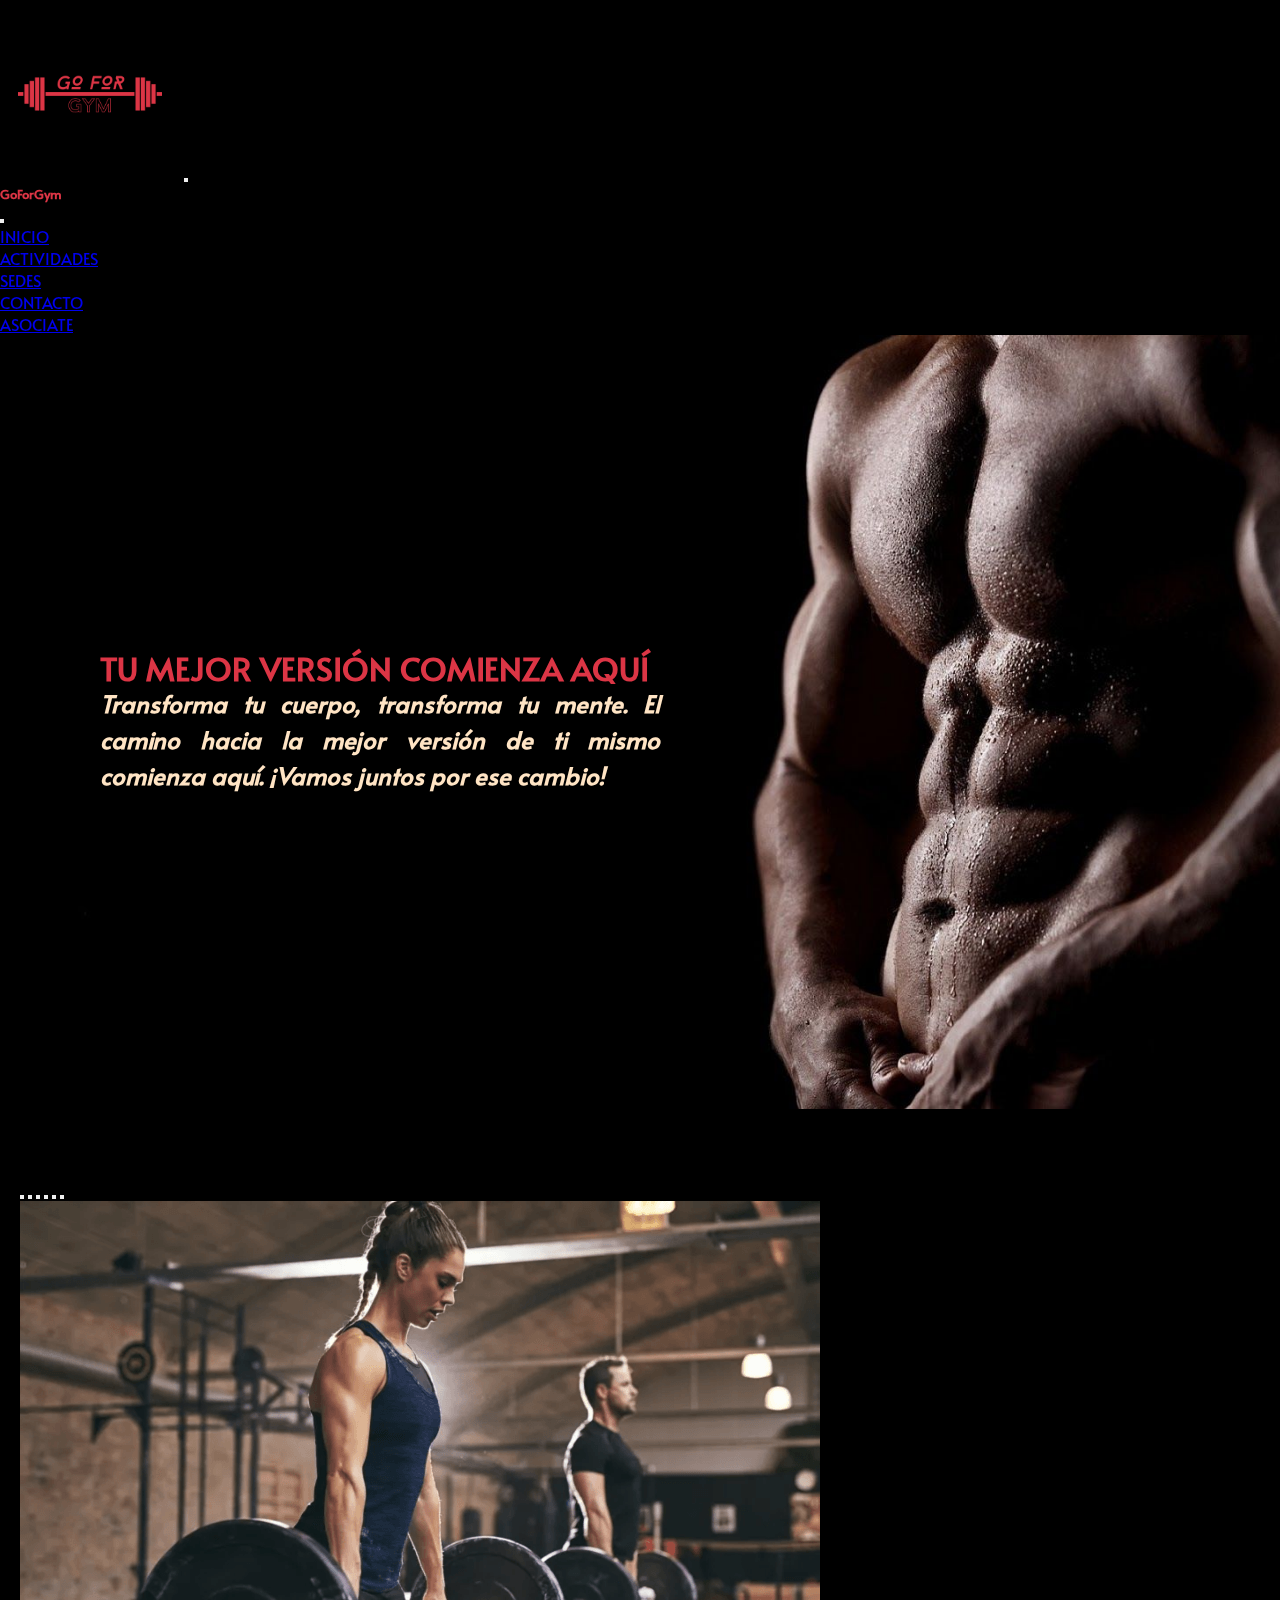
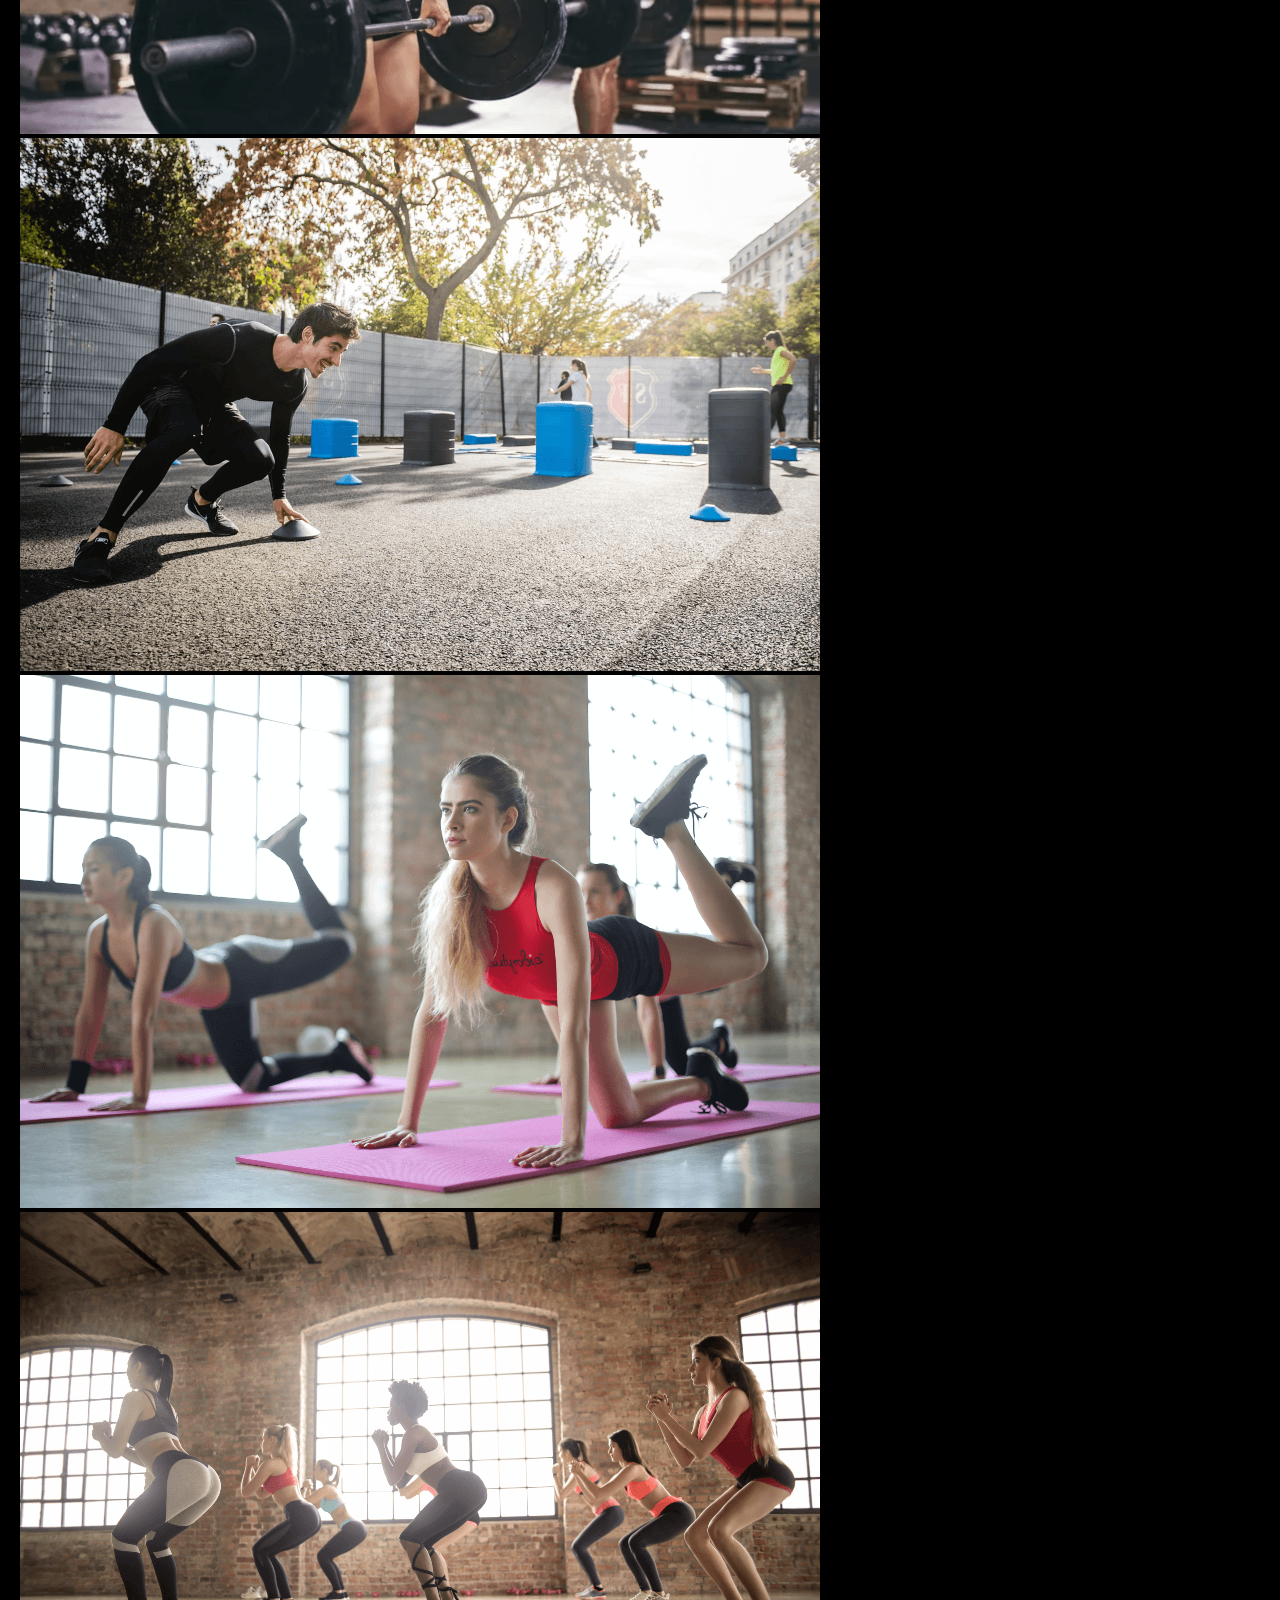
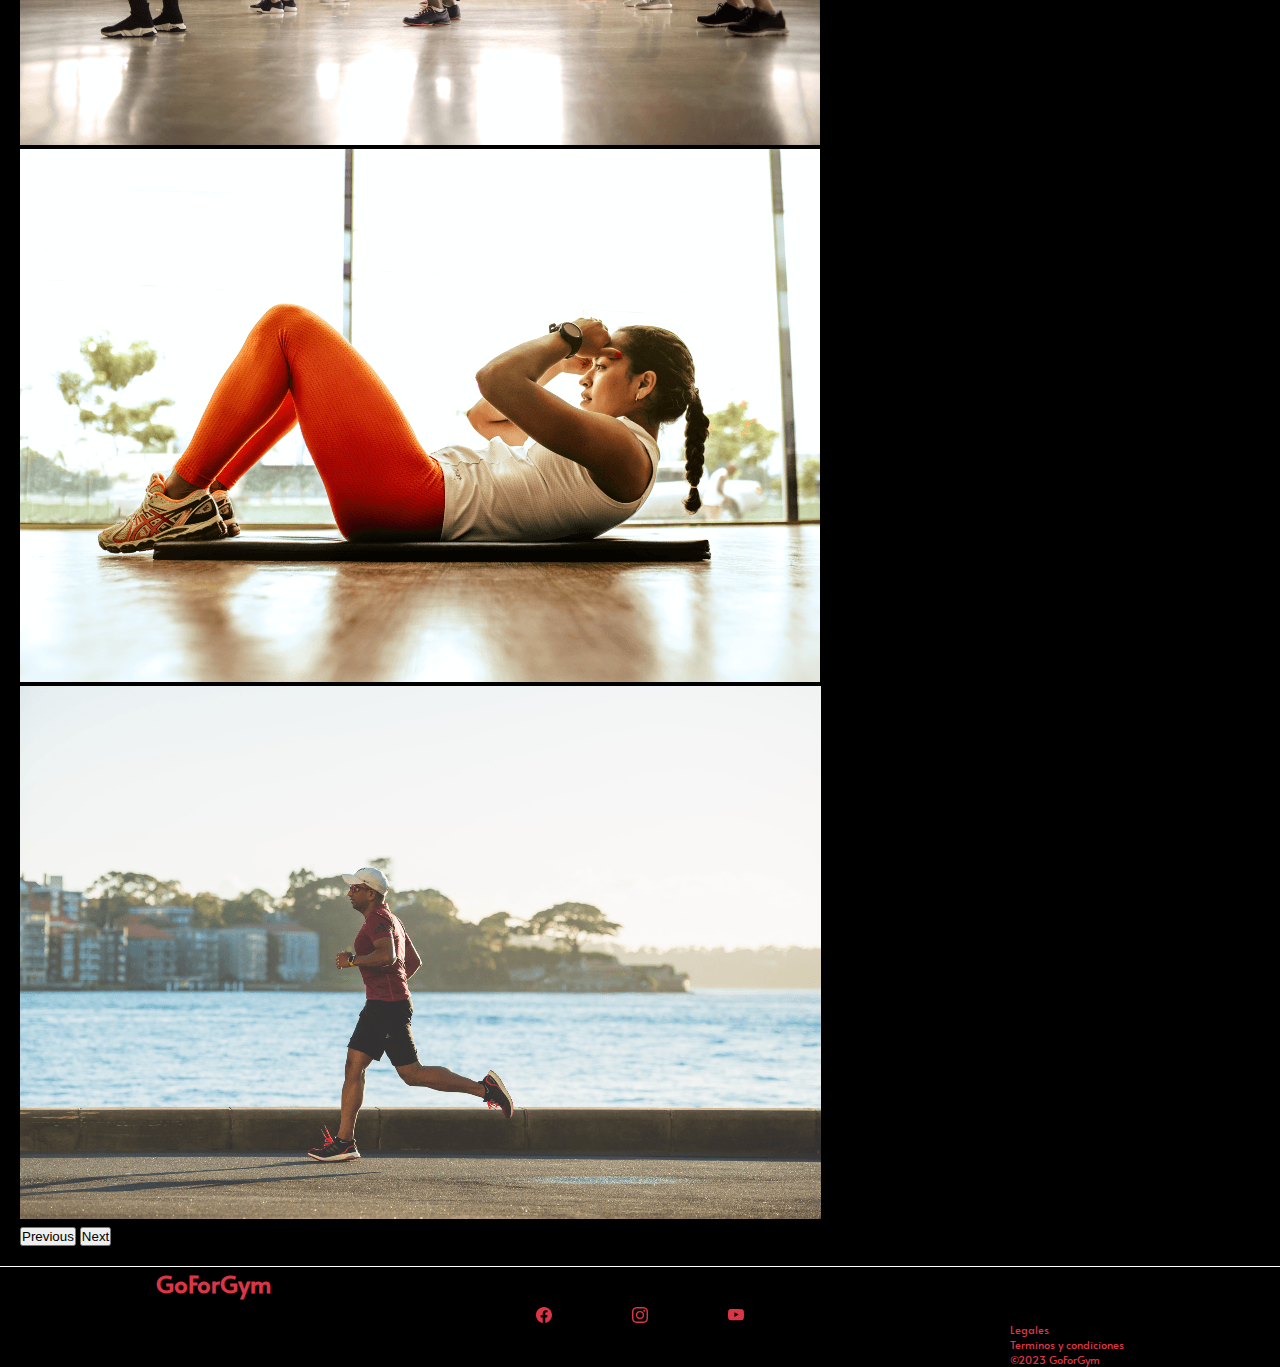
<file: index.html>
<!DOCTYPE html>
<html lang="en">
	<head>
		<meta charset="UTF-8" />
		<meta http-equiv="X-UA-Compatible" content="IE=edge" />
		<meta name="viewport" content="width=device-width, initial-scale=1.0" />
		<meta
			name="description"
			content="La comunidad Fitness más grande del NOA"
		/>
		<meta
			name="keywords"
			content="FITNESS, SALUD, BIENESTAR, COMUNIDAD, ACTIVIDAD"
		/>
		<link
			rel="shortcut icon"
			href="./images/logoPestañaF.png"
			type="image/x-icon"
		/>
		<link
			href="https://cdn.jsdelivr.net/npm/bootstrap@5.3.0-alpha1/dist/css/bootstrap.min.css"
			rel="stylesheet"
			integrity="sha384-GLhlTQ8iRABdZLl6O3oVMWSktQOp6b7In1Zl3/Jr59b6EGGoI1aFkw7cmDA6j6gD"
			crossorigin="anonymous"
		/>
		<link href="https://unpkg.com/aos@2.3.1/dist/aos.css" rel="stylesheet" />
		<link rel="stylesheet" href="./sass/styles.css" />
		<title>GoForGym</title>
	</head>

	<body>
		<header
			class="navbar bg-black navbar-expand-sm navbar-light-color: rgba($black, .55)"
		>
			<div class="container-fluid">
				<a class="navbar-brand" href="#"
					><img
						class="logoHeader"
						src="./images/logoHeader.png"
						alt="logoGoForGym"
						width="180"
				/></a>
				<button
					class="navbar-toggler"
					type="button"
					data-bs-toggle="offcanvas"
					data-bs-target="#offcanvasNavbar"
					aria-controls="offcanvasNavbar"
				>
					<span class="navbar-toggler-icon bg-danger"></span>
				</button>
				<div
					class="offcanvas offcanvas-end"
					tabindex="-1"
					id="offcanvasNavbar"
					aria-labelledby="offcanvasNavbarLabel"
				>
					<div class="offcanvas-header bg-dark text-danger">
						<h5 class="offcanvas-title" id="offcanvasNavbarLabel">GoForGym</h5>
						<button
							type="button"
							class="btn-close"
							data-bs-dismiss="offcanvas"
							aria-label="Close"
						></button>
					</div>
					<div class="offcanvas-body">
						<ul class="navbar-nav justify-content-end flex-grow-1 pe-3">
							<li class="nav-item">
								<a class="nav-link text-danger" aria-current="page" href="#"
									>INICIO
								</a>
							</li>
							<li class="nav-item">
								<a class="nav-link text-danger" href="./pages/actividades.html"
									>ACTIVIDADES</a
								>
							</li>
							<li class="nav-item">
								<a class="nav-link text-danger" href="./pages/sedes.html"
									>SEDES</a
								>
							</li>
							<li class="nav-item">
								<a class="nav-link text-danger" href="./pages/contacto.html"
									>CONTACTO</a
								>
							</li>
							<li class="nav-item">
								<a class="nav-link text-danger" href="./pages/asociate.html"
									>ASOCIATE</a
								>
							</li>
						</ul>
					</div>
				</div>
			</div>
		</header>

		<main class="inicio">
			<h1 data-aos="fade-up">TU MEJOR VERSIÓN COMIENZA AQUÍ</h1>
			<h2 data-aos="fade-down">
				<em
					>Transforma tu cuerpo, transforma tu mente. El camino hacia la mejor
					versión de ti mismo comienza aquí. ¡Vamos juntos por ese cambio!</em
				>
			</h2>
		</main>
		<section class="inicio__content">
			<aside class="inicio__carousel">
				<div id="carouselExampleIndicators" class="carousel slide">
					<div class="carousel-indicators">
						<button
							type="button"
							data-bs-target="#carouselExampleIndicators"
							data-bs-slide-to="0"
							class="active"
							aria-current="true"
							aria-label="Slide 1"
						></button>
						<button
							type="button"
							data-bs-target="#carouselExampleIndicators"
							data-bs-slide-to="1"
							aria-label="Slide 2"
						></button>
						<button
							type="button"
							data-bs-target="#carouselExampleIndicators"
							data-bs-slide-to="2"
							aria-label="Slide 3"
						></button>
						<button
							type="button"
							data-bs-target="#carouselExampleIndicators"
							data-bs-slide-to="3"
							aria-label="Slide 4"
						></button>
						<button
							type="button"
							data-bs-target="#carouselExampleIndicators"
							data-bs-slide-to="4"
							aria-label="Slide 5"
						></button>
						<button
							type="button"
							data-bs-target="#carouselExampleIndicators"
							data-bs-slide-to="5"
							aria-label="Slide 6"
						></button>
					</div>
					<div class="carousel-inner">
						<div class="carousel-item active">
							<img
								src="./images/musculación/carousel-musculación.png"
								class="d-block w-100"
								alt="mujer-realizando-peso-muerto"
							/>
						</div>
						<div class="carousel-item">
							<img
								src="./images/funcional/carousel-funcional.png"
								class="d-block w-100"
								alt="hombre-entrenando-funcional"
							/>
						</div>
						<div class="carousel-item">
							<img
								src="./images/yoga/carousel-yoga.png"
								class="d-block w-100"
								alt="mujer-haciendo-yoga"
							/>
						</div>
						<div class="carousel-item">
							<img
								src="./images/zumba/carousel-zumba.png"
								class="d-block w-100"
								alt="chicas-haciendo-zumba"
							/>
						</div>
						<div class="carousel-item">
							<img
								src="./images/gap/carousel-gap.png"
								class="d-block w-100"
								alt="mujer-entrenando-gap"
							/>
						</div>
						<div class="carousel-item">
							<img
								src="./images/runners/carousel-runners.png"
								class="d-block w-100"
								alt="hombre-entrenando-running"
							/>
						</div>
					</div>
					<button
						class="carousel-control-prev"
						type="button"
						data-bs-target="#carouselExampleIndicators"
						data-bs-slide="prev"
					>
						<span class="carousel-control-prev-icon" aria-hidden="true"></span>
						<span class="visually-hidden">Previous</span>
					</button>
					<button
						class="carousel-control-next"
						type="button"
						data-bs-target="#carouselExampleIndicators"
						data-bs-slide="next"
					>
						<span class="carousel-control-next-icon" aria-hidden="true"></span>
						<span class="visually-hidden">Next</span>
					</button>
				</div>
			</aside>
			<aside class="inicio__quienes-somos">
				<h2 data-aos="fade-up">¿Quienes somos?</h2>
				<p data-aos="fade-down">
					En GoFor, nos dedicamos a ayudar a nuestros clientes a alcanzar sus
					objetivos de bienestar y llevar una vida activa y saludable. Nuestra
					comunidad está formada por profesionales apasionados por la salud y el
					fitness que trabajan juntos para inspirar y motivar a nuestros
					miembros a alcanzar sus metas. Ofrecemos una amplia gama de equipos de
					alta calidad, clases diversas y entrenadores personales altamente
					capacitados para brindar una experiencia de entrenamiento excepcional
					a cada uno de nuestros miembros. En todo lo que hacemos, nos
					esforzamos por la excelencia y nos enorgullecemos de crear un ambiente
					amigable y acogedor en el que todos se sientan bienvenidos y apoyados.
					¡Únete a nuestra comunidad y alcanza tus objetivos de bienestar hoy
					mismo!
				</p>
			</aside>
		</section>
		<footer class="pie">
			<h2><a href="./index.html">GoForGym</a></h2>
			<div class="pie__redes">
				<a href="https://www.facebook.com/" target="_blank"
					><svg
						xmlns="http://www.w3.org/2000/svg"
						width="16"
						height="16"
						fill="currentColor"
						class="bi bi-facebook"
						viewBox="0 0 16 16"
						alt="logo-facebook"
					>
						<path
							d="M16 8.049c0-4.446-3.582-8.05-8-8.05C3.58 0-.002 3.603-.002 8.05c0 4.017 2.926 7.347 6.75 7.951v-5.625h-2.03V8.05H6.75V6.275c0-2.017 1.195-3.131 3.022-3.131.876 0 1.791.157 1.791.157v1.98h-1.009c-.993 0-1.303.621-1.303 1.258v1.51h2.218l-.354 2.326H9.25V16c3.824-.604 6.75-3.934 6.75-7.951z"
						/>
					</svg>
				</a>
				<a href="https://www.instagram.com/" target="_blank"
					><svg
						xmlns="http://www.w3.org/2000/svg"
						width="16"
						height="16"
						fill="currentColor"
						class="bi bi-instagram"
						viewBox="0 0 16 16"
						alt="logo-instagram"
					>
						<path
							d="M8 0C5.829 0 5.556.01 4.703.048 3.85.088 3.269.222 2.76.42a3.917 3.917 0 0 0-1.417.923A3.927 3.927 0 0 0 .42 2.76C.222 3.268.087 3.85.048 4.7.01 5.555 0 5.827 0 8.001c0 2.172.01 2.444.048 3.297.04.852.174 1.433.372 1.942.205.526.478.972.923 1.417.444.445.89.719 1.416.923.51.198 1.09.333 1.942.372C5.555 15.99 5.827 16 8 16s2.444-.01 3.298-.048c.851-.04 1.434-.174 1.943-.372a3.916 3.916 0 0 0 1.416-.923c.445-.445.718-.891.923-1.417.197-.509.332-1.09.372-1.942C15.99 10.445 16 10.173 16 8s-.01-2.445-.048-3.299c-.04-.851-.175-1.433-.372-1.941a3.926 3.926 0 0 0-.923-1.417A3.911 3.911 0 0 0 13.24.42c-.51-.198-1.092-.333-1.943-.372C10.443.01 10.172 0 7.998 0h.003zm-.717 1.442h.718c2.136 0 2.389.007 3.232.046.78.035 1.204.166 1.486.275.373.145.64.319.92.599.28.28.453.546.598.92.11.281.24.705.275 1.485.039.843.047 1.096.047 3.231s-.008 2.389-.047 3.232c-.035.78-.166 1.203-.275 1.485a2.47 2.47 0 0 1-.599.919c-.28.28-.546.453-.92.598-.28.11-.704.24-1.485.276-.843.038-1.096.047-3.232.047s-2.39-.009-3.233-.047c-.78-.036-1.203-.166-1.485-.276a2.478 2.478 0 0 1-.92-.598 2.48 2.48 0 0 1-.6-.92c-.109-.281-.24-.705-.275-1.485-.038-.843-.046-1.096-.046-3.233 0-2.136.008-2.388.046-3.231.036-.78.166-1.204.276-1.486.145-.373.319-.64.599-.92.28-.28.546-.453.92-.598.282-.11.705-.24 1.485-.276.738-.034 1.024-.044 2.515-.045v.002zm4.988 1.328a.96.96 0 1 0 0 1.92.96.96 0 0 0 0-1.92zm-4.27 1.122a4.109 4.109 0 1 0 0 8.217 4.109 4.109 0 0 0 0-8.217zm0 1.441a2.667 2.667 0 1 1 0 5.334 2.667 2.667 0 0 1 0-5.334z"
						/>
					</svg>
				</a>
				<a href="https://www.youtube.com/" target="_blank"
					><svg
						xmlns="http://www.w3.org/2000/svg"
						width="16"
						height="16"
						fill="currentColor"
						class="bi bi-youtube"
						viewBox="0 0 16 16"
						alt="logo-youtube"
					>
						<path
							d="M8.051 1.999h.089c.822.003 4.987.033 6.11.335a2.01 2.01 0 0 1 1.415 1.42c.101.38.172.883.22 1.402l.01.104.022.26.008.104c.065.914.073 1.77.074 1.957v.075c-.001.194-.01 1.108-.082 2.06l-.008.105-.009.104c-.05.572-.124 1.14-.235 1.558a2.007 2.007 0 0 1-1.415 1.42c-1.16.312-5.569.334-6.18.335h-.142c-.309 0-1.587-.006-2.927-.052l-.17-.006-.087-.004-.171-.007-.171-.007c-1.11-.049-2.167-.128-2.654-.26a2.007 2.007 0 0 1-1.415-1.419c-.111-.417-.185-.986-.235-1.558L.09 9.82l-.008-.104A31.4 31.4 0 0 1 0 7.68v-.123c.002-.215.01-.958.064-1.778l.007-.103.003-.052.008-.104.022-.26.01-.104c.048-.519.119-1.023.22-1.402a2.007 2.007 0 0 1 1.415-1.42c.487-.13 1.544-.21 2.654-.26l.17-.007.172-.006.086-.003.171-.007A99.788 99.788 0 0 1 7.858 2h.193zM6.4 5.209v4.818l4.157-2.408L6.4 5.209z"
						/>
					</svg>
				</a>
			</div>
			<div class="pie__legales">
				<p>Legales</p>
				<p>Terminos y condiciones</p>
				<p>&copy;2023 GoForGym</p>
			</div>
		</footer>
		<script src="https://unpkg.com/aos@2.3.1/dist/aos.js"></script>
		<script>
			AOS.init();
		</script>
		<script
			src="https://cdn.jsdelivr.net/npm/@popperjs/core@2.11.6/dist/umd/popper.min.js"
			integrity="sha384-oBqDVmMz9ATKxIep9tiCxS/Z9fNfEXiDAYTujMAeBAsjFuCZSmKbSSUnQlmh/jp3"
			crossorigin="anonymous"
		></script>
		<script
			src="https://cdn.jsdelivr.net/npm/bootstrap@5.3.0-alpha1/dist/js/bootstrap.min.js"
			integrity="sha384-mQ93GR66B00ZXjt0YO5KlohRA5SY2XofN4zfuZxLkoj1gXtW8ANNCe9d5Y3eG5eD"
			crossorigin="anonymous"
		></script>
	</body>
</html>
</file>
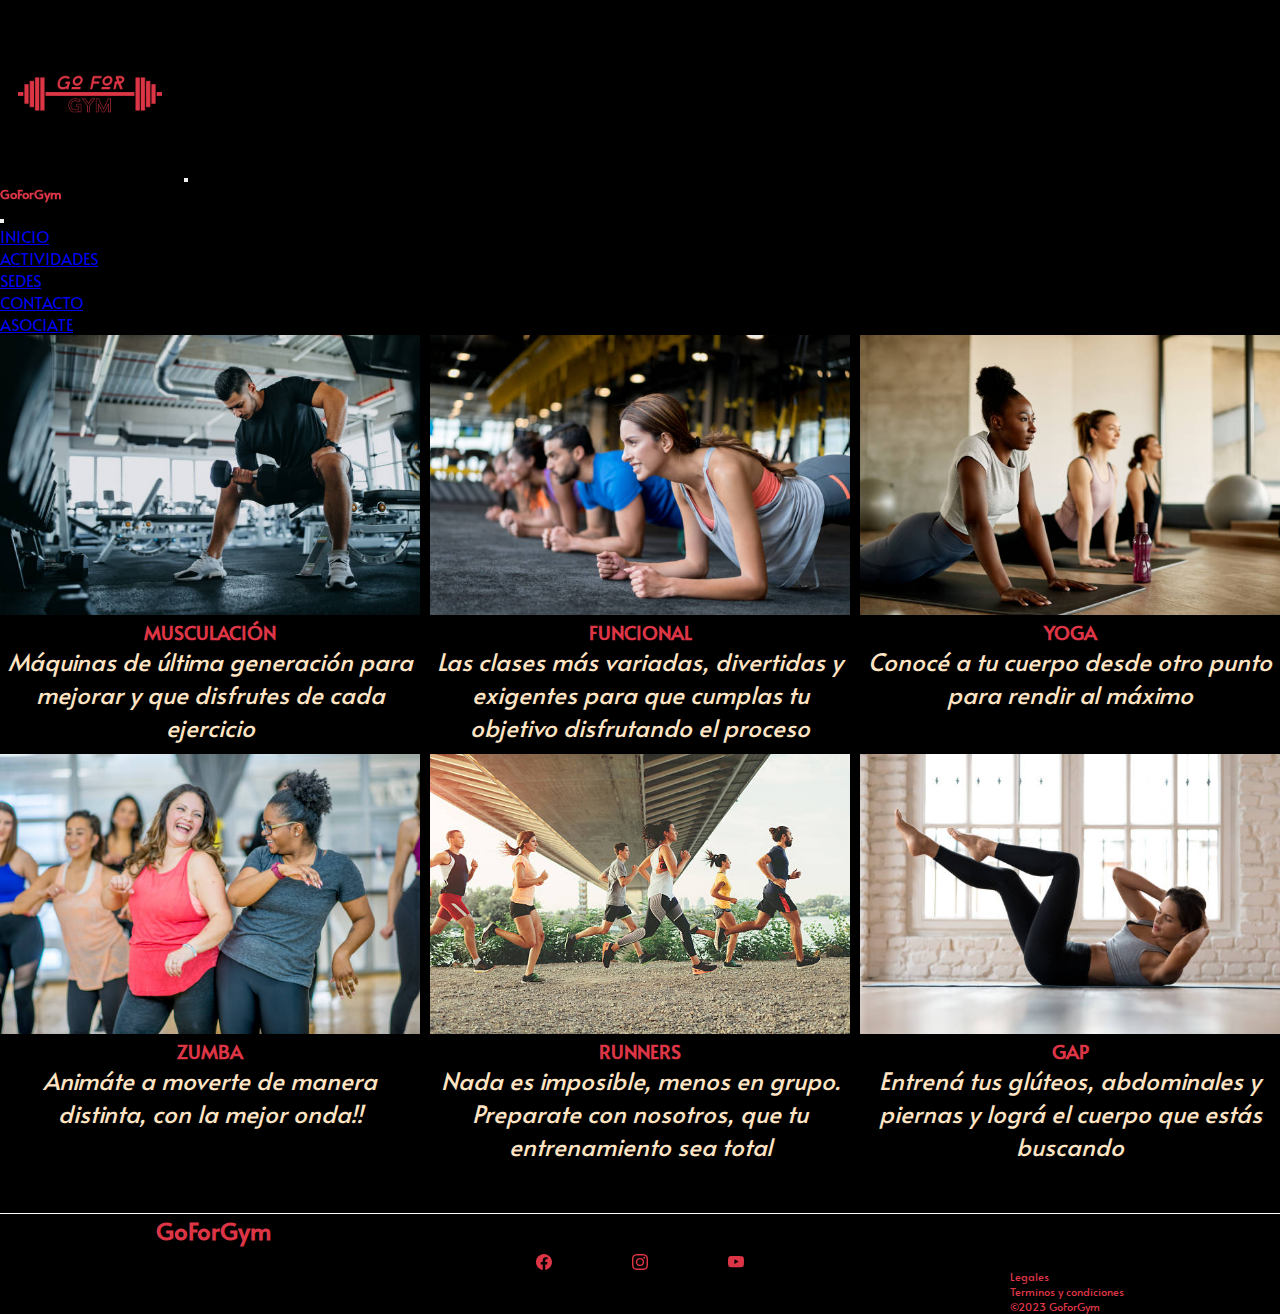
<file: pages/actividades.html>
<!DOCTYPE html>
<html lang="en">
	<head>
		<meta charset="UTF-8" />
		<meta http-equiv="X-UA-Compatible" content="IE=edge" />
		<meta name="viewport" content="width=device-width, initial-scale=1.0" />
		<meta
			name="description"
			content="Conocé todas las actividades que tenemos para ofrecerte"
		/>
		<meta
			name="keywords"
			content="FITNESS, SALUD, BIENESTAR, COMUNIDAD, ACTIVIDAD"
		/>
		<link
			href="https://cdn.jsdelivr.net/npm/bootstrap@5.3.0-alpha1/dist/css/bootstrap.min.css"
			rel="stylesheet"
			integrity="sha384-GLhlTQ8iRABdZLl6O3oVMWSktQOp6b7In1Zl3/Jr59b6EGGoI1aFkw7cmDA6j6gD"
			crossorigin="anonymous"
		/>
		<link
			rel="stylesheet"
			href="https://cdnjs.cloudflare.com/ajax/libs/animate.css/4.1.1/animate.min.css"
		/>
		<link
			rel="shortcut icon"
			href="../images/logoPestañaF.png"
			type="image/x-icon"
		/>
		<link rel="stylesheet" href="../sass/styles.css" />
		<title>GoForGym</title>
	</head>

	<body>
		<header
			class="navbar navbar-expand-sm navbar-light-color: rgba($black, .55)"
		>
			<div class="container-fluid">
				<a class="navbar-brand" href="../index.html"
					><img
						class="logoHeader"
						src="../images/logoHeader.png"
						alt="logoGoForGym"
						width="180"
				/></a>
				<button
					class="navbar-toggler"
					type="button"
					data-bs-toggle="offcanvas"
					data-bs-target="#offcanvasNavbar"
					aria-controls="offcanvasNavbar"
				>
					<span class="navbar-toggler-icon bg-danger"></span>
				</button>
				<div
					class="offcanvas offcanvas-end"
					tabindex="-1"
					id="offcanvasNavbar"
					aria-labelledby="offcanvasNavbarLabel"
				>
					<div class="offcanvas-header bg-dark text-danger">
						<h5 class="offcanvas-title" id="offcanvasNavbarLabel">GoForGym</h5>
						<button
							type="button"
							class="btn-close"
							data-bs-dismiss="offcanvas"
							aria-label="Close"
						></button>
					</div>
					<div class="offcanvas-body">
						<ul class="navbar-nav justify-content-end flex-grow-1 pe-3">
							<li class="nav-item">
								<a
									class="nav-link text-danger"
									aria-current="page"
									href="../index.html"
									>INICIO
								</a>
							</li>
							<li class="nav-item">
								<a class="nav-link text-danger" href="./actividades.html"
									>ACTIVIDADES</a
								>
							</li>
							<li class="nav-item">
								<a class="nav-link text-danger" href="./sedes.html">SEDES</a>
							</li>
							<li class="nav-item">
								<a class="nav-link text-danger" href="./contacto.html"
									>CONTACTO</a
								>
							</li>
							<li class="nav-item">
								<a class="nav-link text-danger" href="./asociate.html"
									>ASOCIATE</a
								>
							</li>
						</ul>
					</div>
				</div>
			</div>
		</header>
		<main class="actividades">
			<div class="actividades__musculacion">
				<img
					class="animate__animated animate__zoomIn"
					src="../images/musculación/actividades-musculacion.jpg"
					alt="hombre-entrenando-biceps"
				/>
				<h3>MUSCULACIÓN</h3>
				<p>
					<em
						>Máquinas de última generación para mejorar y que disfrutes de cada
						ejercicio</em
					>
				</p>
			</div>
			<div class="actividades__funcional">
				<img
					class="animate__animated animate__zoomIn"
					src="../images/funcional/actividades-funcional.jpg"
					alt="personas-haciendo-funcional"
				/>
				<h3>FUNCIONAL</h3>
				<p>
					<em
						>Las clases más variadas, divertidas y exigentes para que cumplas tu
						objetivo disfrutando el proceso</em
					>
				</p>
			</div>
			<div class="actividades__yoga">
				<img
					class="animate__animated animate__zoomIn"
					src="../images/yoga/actividades-yoga.jpg"
					alt="mujeres-realizando-yoga"
				/>
				<h3>YOGA</h3>
				<p>
					<em>Conocé a tu cuerpo desde otro punto para rendir al máximo</em>
				</p>
			</div>
			<div class="actividades__zumba">
				<img
					class="animate__animated animate__zoomIn"
					src="../images/zumba/actividades-zumba.jpg"
					alt="chicas-bailando-zumba"
				/>
				<h3>ZUMBA</h3>
				<p>
					<em>Animáte a moverte de manera distinta, con la mejor onda!!</em>
				</p>
			</div>
			<div class="actividades__runners">
				<img
					class="animate__animated animate__zoomIn"
					src="../images/runners/actividades-runners.jpg"
					alt="equipo-runners-airelibre"
				/>
				<h3>RUNNERS</h3>
				<p>
					<em
						>Nada es imposible, menos en grupo. Preparate con nosotros, que tu
						entrenamiento sea total</em
					>
				</p>
			</div>
			<div class="actividades__gap">
				<img
					class="animate__animated animate__zoomIn"
					src="../images/gap/actividades-gap.jpg"
					alt="mujer-entrenando-gap"
				/>
				<h3>GAP</h3>
				<p>
					<em
						>Entrená tus glúteos, abdominales y piernas y lográ el cuerpo que
						estás buscando</em
					>
				</p>
			</div>
		</main>
		<footer class="pie">
			<h2><a href="../index.html">GoForGym</a></h2>
			<div class="pie__redes">
				<a href="https://www.facebook.com/" target="_blank"
					><svg
						xmlns="http://www.w3.org/2000/svg"
						width="16"
						height="16"
						fill="currentColor"
						class="bi bi-facebook"
						viewBox="0 0 16 16"
						alt="logo-facebook"
					>
						<path
							d="M16 8.049c0-4.446-3.582-8.05-8-8.05C3.58 0-.002 3.603-.002 8.05c0 4.017 2.926 7.347 6.75 7.951v-5.625h-2.03V8.05H6.75V6.275c0-2.017 1.195-3.131 3.022-3.131.876 0 1.791.157 1.791.157v1.98h-1.009c-.993 0-1.303.621-1.303 1.258v1.51h2.218l-.354 2.326H9.25V16c3.824-.604 6.75-3.934 6.75-7.951z"
						/>
					</svg>
				</a>
				<a href="https://www.instagram.com/" target="_blank"
					><svg
						xmlns="http://www.w3.org/2000/svg"
						width="16"
						height="16"
						fill="currentColor"
						class="bi bi-instagram"
						viewBox="0 0 16 16"
						alt="logo-instagram"
					>
						<path
							d="M8 0C5.829 0 5.556.01 4.703.048 3.85.088 3.269.222 2.76.42a3.917 3.917 0 0 0-1.417.923A3.927 3.927 0 0 0 .42 2.76C.222 3.268.087 3.85.048 4.7.01 5.555 0 5.827 0 8.001c0 2.172.01 2.444.048 3.297.04.852.174 1.433.372 1.942.205.526.478.972.923 1.417.444.445.89.719 1.416.923.51.198 1.09.333 1.942.372C5.555 15.99 5.827 16 8 16s2.444-.01 3.298-.048c.851-.04 1.434-.174 1.943-.372a3.916 3.916 0 0 0 1.416-.923c.445-.445.718-.891.923-1.417.197-.509.332-1.09.372-1.942C15.99 10.445 16 10.173 16 8s-.01-2.445-.048-3.299c-.04-.851-.175-1.433-.372-1.941a3.926 3.926 0 0 0-.923-1.417A3.911 3.911 0 0 0 13.24.42c-.51-.198-1.092-.333-1.943-.372C10.443.01 10.172 0 7.998 0h.003zm-.717 1.442h.718c2.136 0 2.389.007 3.232.046.78.035 1.204.166 1.486.275.373.145.64.319.92.599.28.28.453.546.598.92.11.281.24.705.275 1.485.039.843.047 1.096.047 3.231s-.008 2.389-.047 3.232c-.035.78-.166 1.203-.275 1.485a2.47 2.47 0 0 1-.599.919c-.28.28-.546.453-.92.598-.28.11-.704.24-1.485.276-.843.038-1.096.047-3.232.047s-2.39-.009-3.233-.047c-.78-.036-1.203-.166-1.485-.276a2.478 2.478 0 0 1-.92-.598 2.48 2.48 0 0 1-.6-.92c-.109-.281-.24-.705-.275-1.485-.038-.843-.046-1.096-.046-3.233 0-2.136.008-2.388.046-3.231.036-.78.166-1.204.276-1.486.145-.373.319-.64.599-.92.28-.28.546-.453.92-.598.282-.11.705-.24 1.485-.276.738-.034 1.024-.044 2.515-.045v.002zm4.988 1.328a.96.96 0 1 0 0 1.92.96.96 0 0 0 0-1.92zm-4.27 1.122a4.109 4.109 0 1 0 0 8.217 4.109 4.109 0 0 0 0-8.217zm0 1.441a2.667 2.667 0 1 1 0 5.334 2.667 2.667 0 0 1 0-5.334z"
						/>
					</svg>
				</a>
				<a href="https://www.youtube.com/" target="_blank"
					><svg
						xmlns="http://www.w3.org/2000/svg"
						width="16"
						height="16"
						fill="currentColor"
						class="bi bi-youtube"
						viewBox="0 0 16 16"
						alt="logo-youtube"
					>
						<path
							d="M8.051 1.999h.089c.822.003 4.987.033 6.11.335a2.01 2.01 0 0 1 1.415 1.42c.101.38.172.883.22 1.402l.01.104.022.26.008.104c.065.914.073 1.77.074 1.957v.075c-.001.194-.01 1.108-.082 2.06l-.008.105-.009.104c-.05.572-.124 1.14-.235 1.558a2.007 2.007 0 0 1-1.415 1.42c-1.16.312-5.569.334-6.18.335h-.142c-.309 0-1.587-.006-2.927-.052l-.17-.006-.087-.004-.171-.007-.171-.007c-1.11-.049-2.167-.128-2.654-.26a2.007 2.007 0 0 1-1.415-1.419c-.111-.417-.185-.986-.235-1.558L.09 9.82l-.008-.104A31.4 31.4 0 0 1 0 7.68v-.123c.002-.215.01-.958.064-1.778l.007-.103.003-.052.008-.104.022-.26.01-.104c.048-.519.119-1.023.22-1.402a2.007 2.007 0 0 1 1.415-1.42c.487-.13 1.544-.21 2.654-.26l.17-.007.172-.006.086-.003.171-.007A99.788 99.788 0 0 1 7.858 2h.193zM6.4 5.209v4.818l4.157-2.408L6.4 5.209z"
						/>
					</svg>
				</a>
			</div>
			</div>
			<div class="pie__legales">
				<p>Legales</p>
				<p>Terminos y condiciones</p>
				<p>&copy;2023 GoForGym</p>
			</div>
		</footer>
		<script
			src="https://cdn.jsdelivr.net/npm/@popperjs/core@2.11.6/dist/umd/popper.min.js"
			integrity="sha384-oBqDVmMz9ATKxIep9tiCxS/Z9fNfEXiDAYTujMAeBAsjFuCZSmKbSSUnQlmh/jp3"
			crossorigin="anonymous"
		></script>
		<script
			src="https://cdn.jsdelivr.net/npm/bootstrap@5.3.0-alpha1/dist/js/bootstrap.min.js"
			integrity="sha384-mQ93GR66B00ZXjt0YO5KlohRA5SY2XofN4zfuZxLkoj1gXtW8ANNCe9d5Y3eG5eD"
			crossorigin="anonymous"
		></script>
	</body>
</html>
</file>
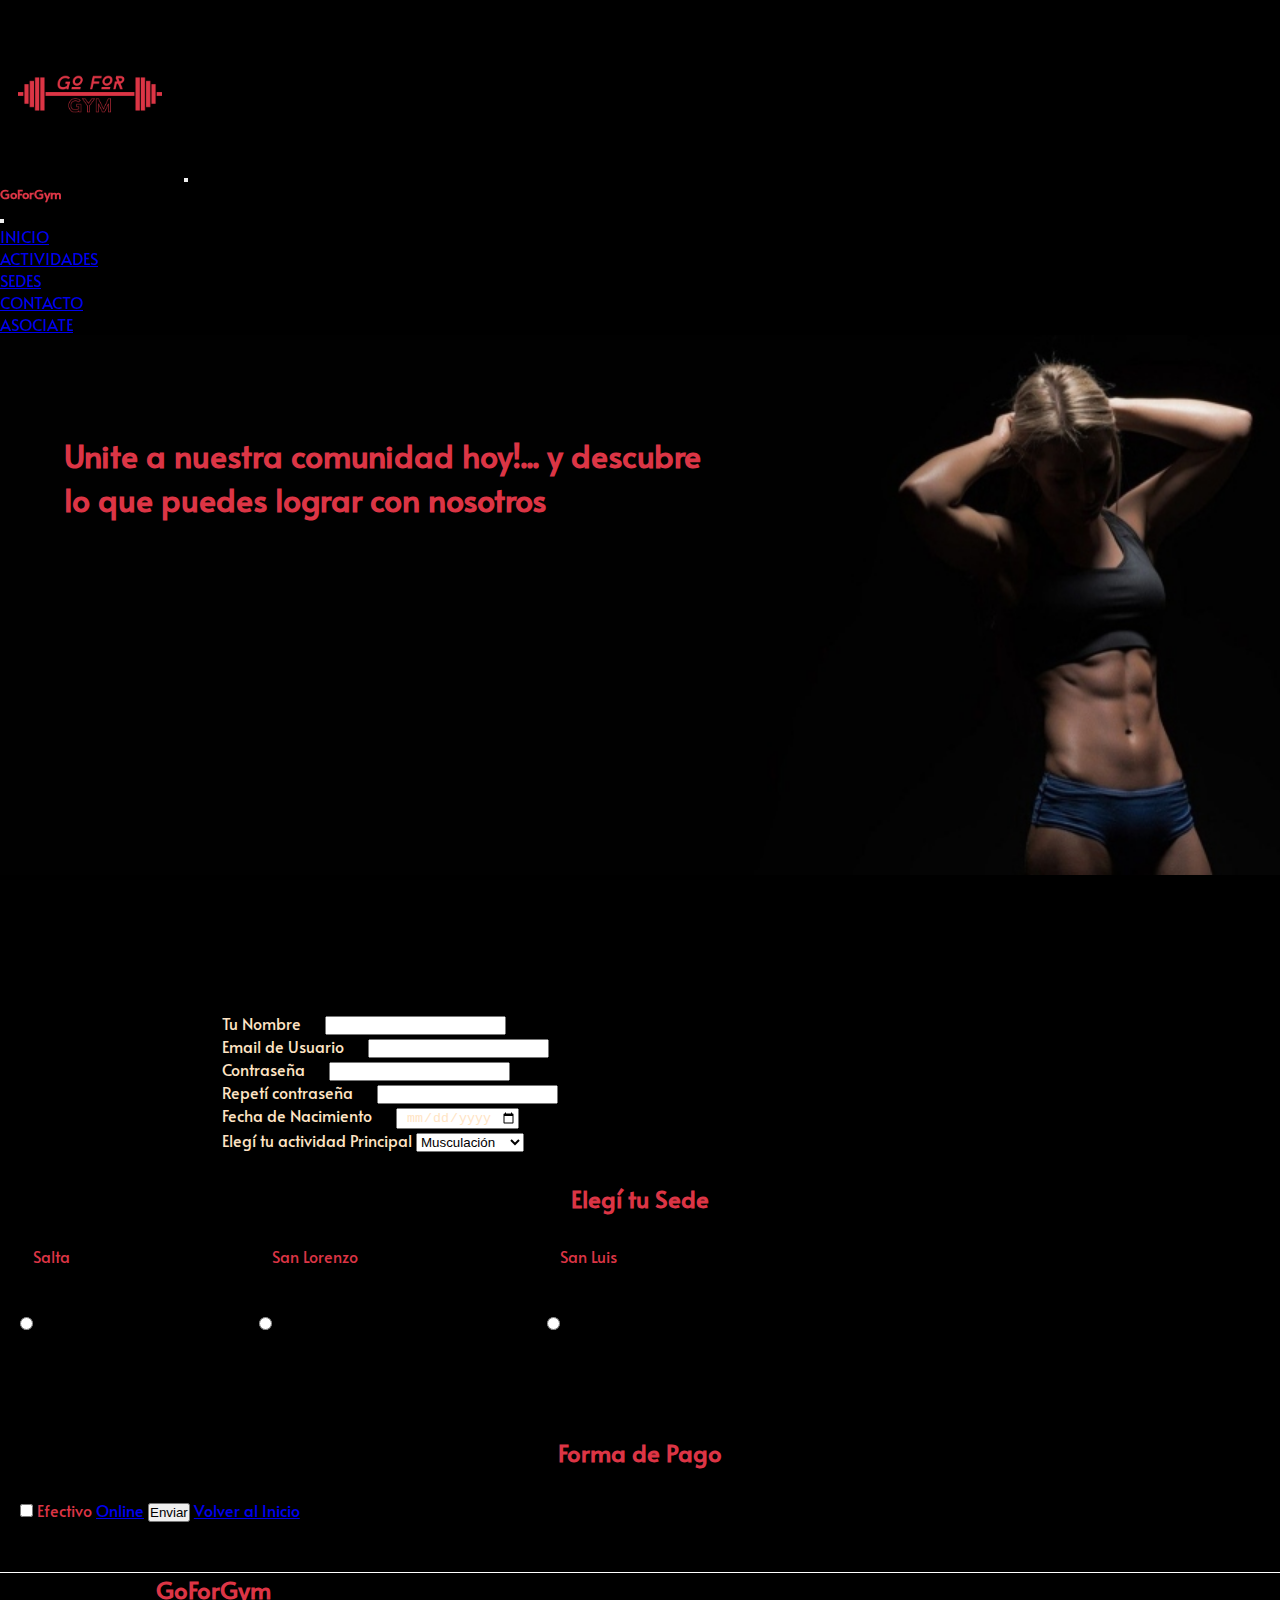
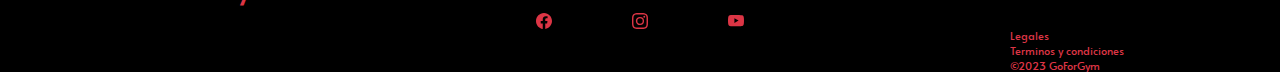
<file: pages/asociate.html>
<!DOCTYPE html>
<html lang="en">
	<head>
		<meta charset="UTF-8" />
		<meta http-equiv="X-UA-Compatible" content="IE=edge" />
		<meta name="viewport" content="width=device-width, initial-scale=1.0" />
		<meta
			name="description"
			content="Iniciá tu inscripción en la comunidad fitness más grande del NOA"
		/>
		<meta
			name="keywords"
			content="FITNESS, SALUD, BIENESTAR, COMUNIDAD, ACTIVIDAD"
		/>
		<link
			href="https://cdn.jsdelivr.net/npm/bootstrap@5.3.0-alpha1/dist/css/bootstrap.min.css"
			rel="stylesheet"
			integrity="sha384-GLhlTQ8iRABdZLl6O3oVMWSktQOp6b7In1Zl3/Jr59b6EGGoI1aFkw7cmDA6j6gD"
			crossorigin="anonymous"
		/>
		<link
			rel="shortcut icon"
			href="../images/logoPestañaF.png"
			type="image/x-icon"
		/>
		<link href="https://unpkg.com/aos@2.3.1/dist/aos.css" rel="stylesheet" />
		<link rel="stylesheet" href="../sass/styles.css" />

		<title>GoForGym</title>
	</head>

	<body>
		<header
			class="navbar navbar-expand-sm navbar-light-color: rgba($black, .55)"
		>
			<div class="container-fluid">
				<a class="navbar-brand" href="../index.html"
					><img
						class="logoHeader"
						src="../images/logoHeader.png"
						alt="logoGoForGym"
						width="180"
				/></a>
				<button
					class="navbar-toggler"
					type="button"
					data-bs-toggle="offcanvas"
					data-bs-target="#offcanvasNavbar"
					aria-controls="offcanvasNavbar"
				>
					<span class="navbar-toggler-icon bg-danger"></span>
				</button>
				<div
					class="offcanvas offcanvas-end"
					tabindex="-1"
					id="offcanvasNavbar"
					aria-labelledby="offcanvasNavbarLabel"
				>
					<div class="offcanvas-header bg-dark text-danger">
						<h5 class="offcanvas-title" id="offcanvasNavbarLabel">GoForGym</h5>
						<button
							type="button"
							class="btn-close"
							data-bs-dismiss="offcanvas"
							aria-label="Close"
						></button>
					</div>
					<div class="offcanvas-body">
						<ul class="navbar-nav justify-content-end flex-grow-1 pe-3">
							<li class="nav-item">
								<a
									class="nav-link text-danger"
									aria-current="page"
									href="../index.html"
									>INICIO
								</a>
							</li>
							<li class="nav-item">
								<a class="nav-link text-danger" href="./actividades.html"
									>ACTIVIDADES</a
								>
							</li>
							<li class="nav-item">
								<a class="nav-link text-danger" href="./sedes.html">SEDES</a>
							</li>
							<li class="nav-item">
								<a class="nav-link text-danger" href="./contacto.html"
									>CONTACTO</a
								>
							</li>
							<li class="nav-item">
								<a class="nav-link text-danger" href="./asociate.html"
									>ASOCIATE</a
								>
							</li>
						</ul>
					</div>
				</div>
			</div>
		</header>
		<section class="asociate__banner">
			<h1>
				Unite a nuestra comunidad hoy!... y descubre lo que puedes lograr con
				nosotros
			</h1>
		</section>
		<section class="asociate">
			<h1 class="datospersonales" data-aos="flip-up">Suscripción</h1>
			<h2 class="datospersonales" data-aos="flip-down">Datos Personales</h2>
			<div class="container d-flex justify-content-center text-danger">
				<form class="row">
					<div class="col-6 mt-3">
						<label class="" for="nombre">Tu Nombre</label>
						<input type="text" class="nombre" />
					</div>
					<div class="col-6 mt-3">
						<label class="" for="email">Email de Usuario</label>
						<input type="email" name="Email" class="email" />
					</div>
					<div class="col-6 mt-3">
						<label class="" for="contraseña">Contraseña</label>
						<input type="password" name="contraseña" class="contraseña" />
					</div>
					<div class="col-6 mt-3">
						<label class="" for="repetí contraseña">Repetí contraseña</label>
						<input type="password" name="repetí contraseña" id="contraseña" />
					</div>
					<div class="col-6 mt-3">
						<label class="" for="fecha de nacimiento"
							>Fecha de Nacimiento</label
						>
						<input type="date" name="día" class="fecha de nacimiento" />
					</div>
					<div class="col-6 mt-3">
						<label class="" for="actividad">Elegí tu actividad Principal</label>
						<select
							name="actividad"
							class="actividad btn btn-danger dropdown-toggle data-bs-toggle"
						>
							<option value="musculación">Musculación</option>
							<option value="funcional">Funcional</option>
							<option value="gap">GAP</option>
							<option value="yoga">Yoga</option>
							<option value="runner">Runner</option>
							<option value="aún no decido">Aún no decido</option>
						</select>
					</div>
				</form>
			</div>
			<form action="" method="get">
				<h2 class="text-danger">Elegí tu Sede</h2>

				<ul
					class="elegiSedes d-flex justify-content-center flex-sm-wrap text-danger"
				>
					<li>
						<input type="radio" name="Salta Capital" class="sede" /> Salta
						<br />
						<iframe
							src="https://www.google.com/maps/embed?pb=!1m14!1m12!1m3!1d6092.226309730978!2d-65.40529010539777!3d-24.779716716256342!2m3!1f0!2f0!3f0!3m2!1i1024!2i768!4f13.1!5e0!3m2!1ses-419!2sar!4v1676550060075!5m2!1ses-419!2sar"
							width="600"
							height="450"
							style="border: 0"
							allowfullscreen=""
							loading="lazy"
							referrerpolicy="no-referrer-when-downgrade"
						></iframe>
					</li>
					<li>
						<input type="radio" name="San Lorenzo" class="sede" /> San Lorenzo
						<br />
						<iframe
							src="https://www.google.com/maps/embed?pb=!1m14!1m12!1m3!1d2152.8474432072594!2d-65.49149883988903!3d-24.841865983957874!2m3!1f0!2f0!3f0!3m2!1i1024!2i768!4f13.1!5e0!3m2!1ses-419!2sar!4v1676550290632!5m2!1ses-419!2sar"
							width="600"
							height="450"
							style="border: 0"
							allowfullscreen=""
							loading="lazy"
							referrerpolicy="no-referrer-when-downgrade"
						></iframe>
					</li>
					<li>
						<input type="radio" name="San Luis" class="sede" /> San Luis
						<br />
						<iframe
							src="https://www.google.com/maps/embed?pb=!1m16!1m12!1m3!1d2153.930920120281!2d-65.4049598239136!3d-24.77950627475906!2m3!1f0!2f0!3f0!3m2!1i1024!2i768!4f13.1!2m1!1sgym!5e0!3m2!1ses-419!2sar!4v1676042878148!5m2!1ses-419!2sar"
							width="600"
							height="450"
							style="border: 0"
							allowfullscreen=""
							loading="lazy"
							referrerpolicy="no-referrer-when-downgrade"
						></iframe>
					</li>
				</ul>

				<h2 class="text-danger">Forma de Pago</h2>
				<div class="pago d-flex flex-column align-items-center text-danger">
					<input
						class="form-check-input"
						type="checkbox"
						value=""
						id="flexCheckIndeterminate"
					/>
					Efectivo
					<a
						href="https://www.mercadopago.com.ar/"
						class="text-danger text-uppercase text-decoration-none"
						>Online</a
					>
					<button type="button" class="btn btn-danger mt-6">Enviar</button>

					<a
						href="../index.html"
						class="text-danger text-uppercase text-decoration-none"
						>Volver al Inicio</a
					>
				</div>
			</form>
		</section>
		<footer class="pie">
			<h2><a href="../index.html">GoForGym</a></h2>
			<div class="pie__redes">
				<a href="https://www.facebook.com/" target="_blank"
					><svg
						xmlns="http://www.w3.org/2000/svg"
						width="16"
						height="16"
						fill="currentColor"
						class="bi bi-facebook"
						viewBox="0 0 16 16"
						alt="logo-facebook"
					>
						<path
							d="M16 8.049c0-4.446-3.582-8.05-8-8.05C3.58 0-.002 3.603-.002 8.05c0 4.017 2.926 7.347 6.75 7.951v-5.625h-2.03V8.05H6.75V6.275c0-2.017 1.195-3.131 3.022-3.131.876 0 1.791.157 1.791.157v1.98h-1.009c-.993 0-1.303.621-1.303 1.258v1.51h2.218l-.354 2.326H9.25V16c3.824-.604 6.75-3.934 6.75-7.951z"
						/>
					</svg>
				</a>
				<a href="https://www.instagram.com/" target="_blank"
					><svg
						xmlns="http://www.w3.org/2000/svg"
						width="16"
						height="16"
						fill="currentColor"
						class="bi bi-instagram"
						viewBox="0 0 16 16"
						alt="logo-instagram"
					>
						<path
							d="M8 0C5.829 0 5.556.01 4.703.048 3.85.088 3.269.222 2.76.42a3.917 3.917 0 0 0-1.417.923A3.927 3.927 0 0 0 .42 2.76C.222 3.268.087 3.85.048 4.7.01 5.555 0 5.827 0 8.001c0 2.172.01 2.444.048 3.297.04.852.174 1.433.372 1.942.205.526.478.972.923 1.417.444.445.89.719 1.416.923.51.198 1.09.333 1.942.372C5.555 15.99 5.827 16 8 16s2.444-.01 3.298-.048c.851-.04 1.434-.174 1.943-.372a3.916 3.916 0 0 0 1.416-.923c.445-.445.718-.891.923-1.417.197-.509.332-1.09.372-1.942C15.99 10.445 16 10.173 16 8s-.01-2.445-.048-3.299c-.04-.851-.175-1.433-.372-1.941a3.926 3.926 0 0 0-.923-1.417A3.911 3.911 0 0 0 13.24.42c-.51-.198-1.092-.333-1.943-.372C10.443.01 10.172 0 7.998 0h.003zm-.717 1.442h.718c2.136 0 2.389.007 3.232.046.78.035 1.204.166 1.486.275.373.145.64.319.92.599.28.28.453.546.598.92.11.281.24.705.275 1.485.039.843.047 1.096.047 3.231s-.008 2.389-.047 3.232c-.035.78-.166 1.203-.275 1.485a2.47 2.47 0 0 1-.599.919c-.28.28-.546.453-.92.598-.28.11-.704.24-1.485.276-.843.038-1.096.047-3.232.047s-2.39-.009-3.233-.047c-.78-.036-1.203-.166-1.485-.276a2.478 2.478 0 0 1-.92-.598 2.48 2.48 0 0 1-.6-.92c-.109-.281-.24-.705-.275-1.485-.038-.843-.046-1.096-.046-3.233 0-2.136.008-2.388.046-3.231.036-.78.166-1.204.276-1.486.145-.373.319-.64.599-.92.28-.28.546-.453.92-.598.282-.11.705-.24 1.485-.276.738-.034 1.024-.044 2.515-.045v.002zm4.988 1.328a.96.96 0 1 0 0 1.92.96.96 0 0 0 0-1.92zm-4.27 1.122a4.109 4.109 0 1 0 0 8.217 4.109 4.109 0 0 0 0-8.217zm0 1.441a2.667 2.667 0 1 1 0 5.334 2.667 2.667 0 0 1 0-5.334z"
						/>
					</svg>
				</a>
				<a href="https://www.youtube.com/" target="_blank"
					><svg
						xmlns="http://www.w3.org/2000/svg"
						width="16"
						height="16"
						fill="currentColor"
						class="bi bi-youtube"
						viewBox="0 0 16 16"
						alt="logo-youtube"
					>
						<path
							d="M8.051 1.999h.089c.822.003 4.987.033 6.11.335a2.01 2.01 0 0 1 1.415 1.42c.101.38.172.883.22 1.402l.01.104.022.26.008.104c.065.914.073 1.77.074 1.957v.075c-.001.194-.01 1.108-.082 2.06l-.008.105-.009.104c-.05.572-.124 1.14-.235 1.558a2.007 2.007 0 0 1-1.415 1.42c-1.16.312-5.569.334-6.18.335h-.142c-.309 0-1.587-.006-2.927-.052l-.17-.006-.087-.004-.171-.007-.171-.007c-1.11-.049-2.167-.128-2.654-.26a2.007 2.007 0 0 1-1.415-1.419c-.111-.417-.185-.986-.235-1.558L.09 9.82l-.008-.104A31.4 31.4 0 0 1 0 7.68v-.123c.002-.215.01-.958.064-1.778l.007-.103.003-.052.008-.104.022-.26.01-.104c.048-.519.119-1.023.22-1.402a2.007 2.007 0 0 1 1.415-1.42c.487-.13 1.544-.21 2.654-.26l.17-.007.172-.006.086-.003.171-.007A99.788 99.788 0 0 1 7.858 2h.193zM6.4 5.209v4.818l4.157-2.408L6.4 5.209z"
						/>
					</svg>
				</a>
			</div>
			<div class="pie__legales">
				<p>Legales</p>
				<p>Terminos y condiciones</p>
				<p>&copy;2023 GoForGym</p>
			</div>
		</footer>
		<script src="https://unpkg.com/aos@2.3.1/dist/aos.js"></script>
		<script>
			AOS.init();
		</script>
		<script
			src="https://cdn.jsdelivr.net/npm/@popperjs/core@2.11.6/dist/umd/popper.min.js"
			integrity="sha384-oBqDVmMz9ATKxIep9tiCxS/Z9fNfEXiDAYTujMAeBAsjFuCZSmKbSSUnQlmh/jp3"
			crossorigin="anonymous"
		></script>
		<script
			src="https://cdn.jsdelivr.net/npm/bootstrap@5.3.0-alpha1/dist/js/bootstrap.min.js"
			integrity="sha384-mQ93GR66B00ZXjt0YO5KlohRA5SY2XofN4zfuZxLkoj1gXtW8ANNCe9d5Y3eG5eD"
			crossorigin="anonymous"
		></script>
	</body>
</html>
</file>
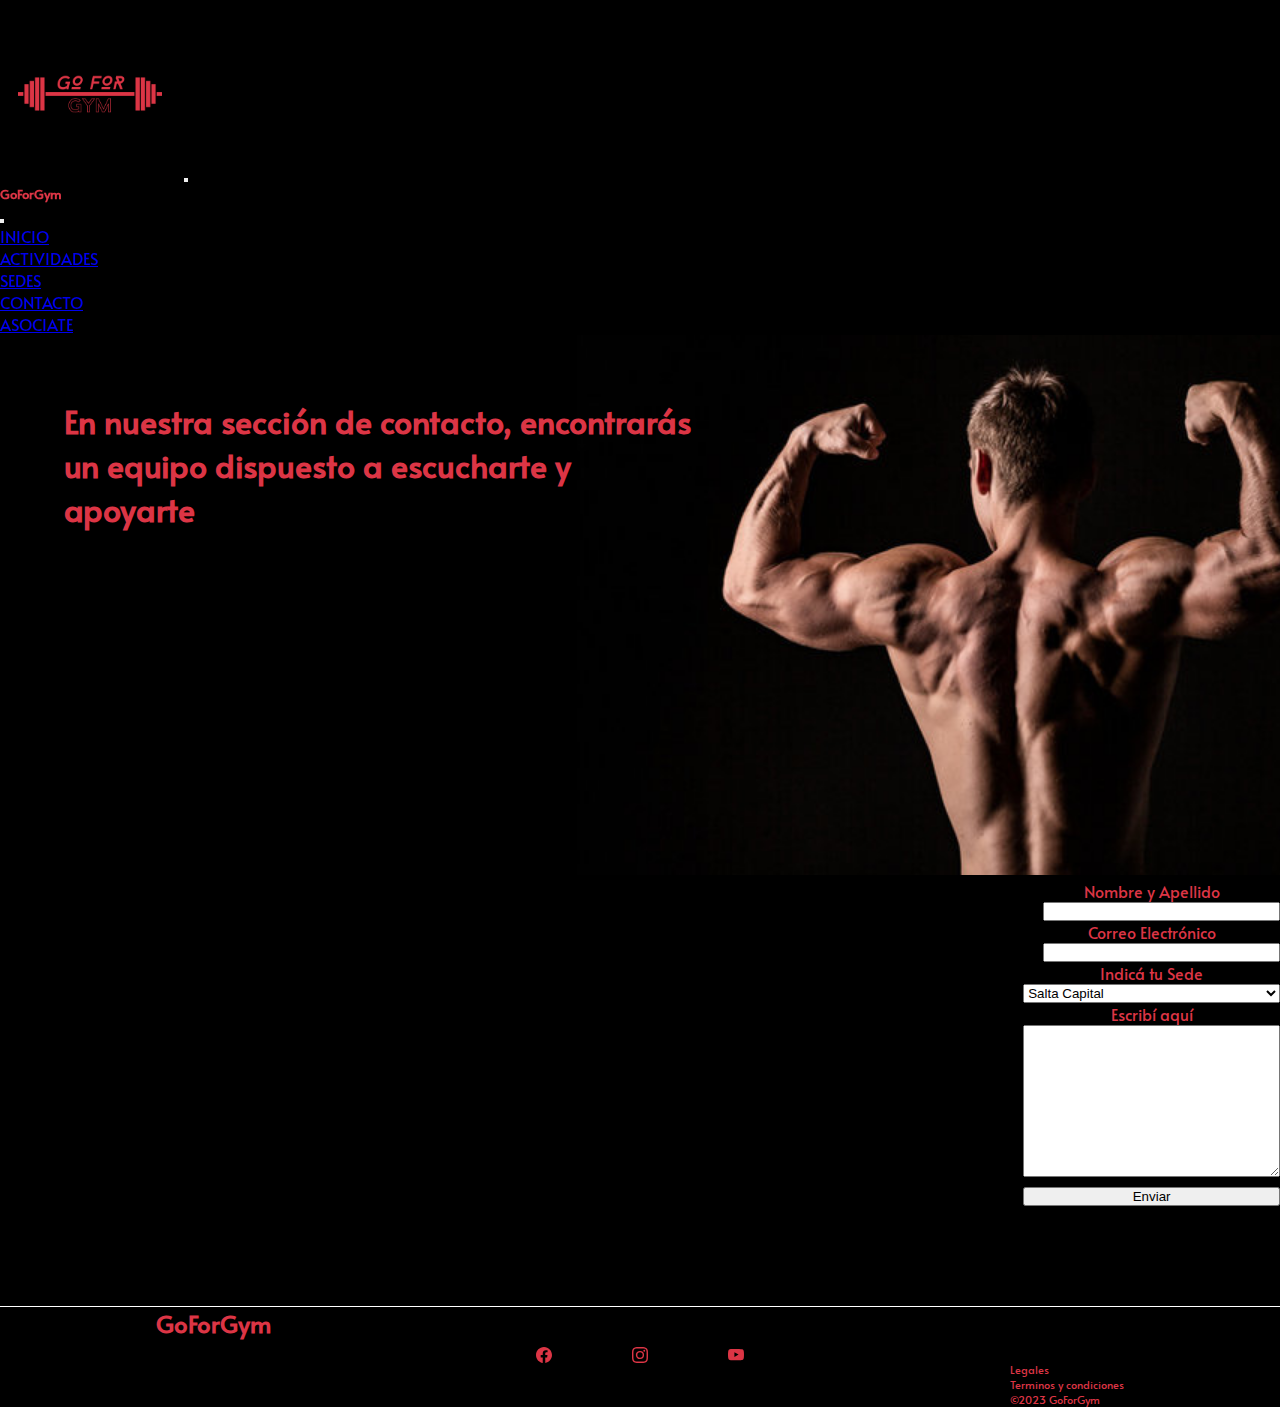
<file: pages/contacto.html>
<!DOCTYPE html>
<html lang="en">
	<head>
		<meta charset="UTF-8" />
		<meta http-equiv="X-UA-Compatible" content="IE=edge" />
		<meta name="viewport" content="width=device-width, initial-scale=1.0" />
		<meta
			name="description"
			content="No dudes en comunicarte con nosotros para iniciar un nuevo camino a una nueva vida activa"
		/>
		<meta
			name="keywords"
			content="FITNESS, SALUD, BIENESTAR, COMUNIDAD, ACTIVIDAD"
		/>
		<link
			href="https://cdn.jsdelivr.net/npm/bootstrap@5.3.0-alpha1/dist/css/bootstrap.min.css"
			rel="stylesheet"
			integrity="sha384-GLhlTQ8iRABdZLl6O3oVMWSktQOp6b7In1Zl3/Jr59b6EGGoI1aFkw7cmDA6j6gD"
			crossorigin="anonymous"
		/>
		<link
			rel="shortcut icon"
			href="../images/logoPestañaF.png"
			type="image/x-icon"
		/>
		<link href="https://unpkg.com/aos@2.3.1/dist/aos.css" rel="stylesheet" />
		<link rel="stylesheet" href="../sass/styles.css" />
		<title>GoForGym</title>
	</head>

	<body>
		<header
			class="navbar navbar-expand-sm navbar-light-color: rgba($black, .55)"
		>
			<div class="container-fluid">
				<a class="navbar-brand" href="../index.html"
					><img
						class="logoHeader"
						src="../images/logoHeader.png"
						alt="logoGoForGym"
						width="180"
				/></a>
				<button
					class="navbar-toggler"
					type="button"
					data-bs-toggle="offcanvas"
					data-bs-target="#offcanvasNavbar"
					aria-controls="offcanvasNavbar"
				>
					<span class="navbar-toggler-icon bg-danger"></span>
				</button>
				<div
					class="offcanvas offcanvas-end"
					tabindex="-1"
					id="offcanvasNavbar"
					aria-labelledby="offcanvasNavbarLabel"
				>
					<div class="offcanvas-header bg-dark text-danger">
						<h5 class="offcanvas-title" id="offcanvasNavbarLabel">GoForGym</h5>
						<button
							type="button"
							class="btn-close"
							data-bs-dismiss="offcanvas"
							aria-label="Close"
						></button>
					</div>
					<div class="offcanvas-body">
						<ul class="navbar-nav justify-content-end flex-grow-1 pe-3">
							<li class="nav-item">
								<a
									class="nav-link text-danger"
									aria-current="page"
									href="../index.html"
									>INICIO
								</a>
							</li>
							<li class="nav-item">
								<a class="nav-link text-danger" href="./actividades.html"
									>ACTIVIDADES</a
								>
							</li>
							<li class="nav-item">
								<a class="nav-link text-danger" href="./sedes.html">SEDES</a>
							</li>
							<li class="nav-item">
								<a class="nav-link text-danger" href="./contacto.html"
									>CONTACTO</a
								>
							</li>
							<li class="nav-item">
								<a class="nav-link text-danger" href="./asociate.html"
									>ASOCIATE</a
								>
							</li>
						</ul>
					</div>
				</div>
			</div>
		</header>
		<main class="contacto">
			<section class="contacto__banner">
				<h1>
					En nuestra sección de contacto, encontrarás un equipo dispuesto a
					escucharte y apoyarte
				</h1>
			</section>
			<section class="contacto__form">
				<section class="contacto__parrafo">
					<h1 data-aos="zoom-in">CONTACTANOS!</h1>
					<p data-aos="zoom-out">
						¿Estás listo para dar el primer paso hacia una vida más saludable y
						en forma? ¡Contáctanos hoy mismo! En nuestro gimnasio, nos
						comprometemos a ayudarte a alcanzar tus metas de fitness y
						bienestar. Ya sea que quieras perder peso, ganar músculo o
						simplemente mantenerte en forma, nuestro equipo de entrenadores
						altamente capacitados está aquí para brindarte todo el apoyo que
						necesitas. Completa nuestro formulario de contacto y uno de nuestros
						representantes se comunicará contigo a la brevedad para hablar sobre
						tus necesidades y programar tu primera sesión. ¡No esperes más para
						mejorar tu calidad de vida!
					</p>
				</section>

				<form class="contacto__consulta">
					<label for="nombre">Nombre y Apellido</label>
					<input type="text" name="nombre" />
					<label for="mail">Correo Electrónico</label>
					<input type="email" name="mail" />
					<div>Indicá tu Sede</div>
					<select name="Indicá Sede">
						<option value="Salta Capital">Salta Capital</option>
						<option value="San Lorenzo">San Lorenzo</option>
						<option value="San Luis">San Luis</option>
					</select>
					<label for="consulta">Escribí aquí</label>
					<textarea name="" cols="30" rows="10"></textarea>
					<button class="btn btn-danger mt-12" type="submit">Enviar</button>
				</form>
			</section>
		</main>
		<footer class="pie">
			<h2><a href="../index.html">GoForGym</a></h2>
			<div class="pie__redes">
				<a href="https://www.facebook.com/" target="_blank"
					><svg
						xmlns="http://www.w3.org/2000/svg"
						width="16"
						height="16"
						fill="currentColor"
						class="bi bi-facebook"
						viewBox="0 0 16 16"
						alt="logo-facebook"
					>
						<path
							d="M16 8.049c0-4.446-3.582-8.05-8-8.05C3.58 0-.002 3.603-.002 8.05c0 4.017 2.926 7.347 6.75 7.951v-5.625h-2.03V8.05H6.75V6.275c0-2.017 1.195-3.131 3.022-3.131.876 0 1.791.157 1.791.157v1.98h-1.009c-.993 0-1.303.621-1.303 1.258v1.51h2.218l-.354 2.326H9.25V16c3.824-.604 6.75-3.934 6.75-7.951z"
						/>
					</svg>
				</a>
				<a href="https://www.instagram.com/" target="_blank"
					><svg
						xmlns="http://www.w3.org/2000/svg"
						width="16"
						height="16"
						fill="currentColor"
						class="bi bi-instagram"
						viewBox="0 0 16 16"
						alt="logo-instagram"
					>
						<path
							d="M8 0C5.829 0 5.556.01 4.703.048 3.85.088 3.269.222 2.76.42a3.917 3.917 0 0 0-1.417.923A3.927 3.927 0 0 0 .42 2.76C.222 3.268.087 3.85.048 4.7.01 5.555 0 5.827 0 8.001c0 2.172.01 2.444.048 3.297.04.852.174 1.433.372 1.942.205.526.478.972.923 1.417.444.445.89.719 1.416.923.51.198 1.09.333 1.942.372C5.555 15.99 5.827 16 8 16s2.444-.01 3.298-.048c.851-.04 1.434-.174 1.943-.372a3.916 3.916 0 0 0 1.416-.923c.445-.445.718-.891.923-1.417.197-.509.332-1.09.372-1.942C15.99 10.445 16 10.173 16 8s-.01-2.445-.048-3.299c-.04-.851-.175-1.433-.372-1.941a3.926 3.926 0 0 0-.923-1.417A3.911 3.911 0 0 0 13.24.42c-.51-.198-1.092-.333-1.943-.372C10.443.01 10.172 0 7.998 0h.003zm-.717 1.442h.718c2.136 0 2.389.007 3.232.046.78.035 1.204.166 1.486.275.373.145.64.319.92.599.28.28.453.546.598.92.11.281.24.705.275 1.485.039.843.047 1.096.047 3.231s-.008 2.389-.047 3.232c-.035.78-.166 1.203-.275 1.485a2.47 2.47 0 0 1-.599.919c-.28.28-.546.453-.92.598-.28.11-.704.24-1.485.276-.843.038-1.096.047-3.232.047s-2.39-.009-3.233-.047c-.78-.036-1.203-.166-1.485-.276a2.478 2.478 0 0 1-.92-.598 2.48 2.48 0 0 1-.6-.92c-.109-.281-.24-.705-.275-1.485-.038-.843-.046-1.096-.046-3.233 0-2.136.008-2.388.046-3.231.036-.78.166-1.204.276-1.486.145-.373.319-.64.599-.92.28-.28.546-.453.92-.598.282-.11.705-.24 1.485-.276.738-.034 1.024-.044 2.515-.045v.002zm4.988 1.328a.96.96 0 1 0 0 1.92.96.96 0 0 0 0-1.92zm-4.27 1.122a4.109 4.109 0 1 0 0 8.217 4.109 4.109 0 0 0 0-8.217zm0 1.441a2.667 2.667 0 1 1 0 5.334 2.667 2.667 0 0 1 0-5.334z"
						/>
					</svg>
				</a>
				<a href="https://www.youtube.com/" target="_blank"
					><svg
						xmlns="http://www.w3.org/2000/svg"
						width="16"
						height="16"
						fill="currentColor"
						class="bi bi-youtube"
						viewBox="0 0 16 16"
						alt="logo-youtube"
					>
						<path
							d="M8.051 1.999h.089c.822.003 4.987.033 6.11.335a2.01 2.01 0 0 1 1.415 1.42c.101.38.172.883.22 1.402l.01.104.022.26.008.104c.065.914.073 1.77.074 1.957v.075c-.001.194-.01 1.108-.082 2.06l-.008.105-.009.104c-.05.572-.124 1.14-.235 1.558a2.007 2.007 0 0 1-1.415 1.42c-1.16.312-5.569.334-6.18.335h-.142c-.309 0-1.587-.006-2.927-.052l-.17-.006-.087-.004-.171-.007-.171-.007c-1.11-.049-2.167-.128-2.654-.26a2.007 2.007 0 0 1-1.415-1.419c-.111-.417-.185-.986-.235-1.558L.09 9.82l-.008-.104A31.4 31.4 0 0 1 0 7.68v-.123c.002-.215.01-.958.064-1.778l.007-.103.003-.052.008-.104.022-.26.01-.104c.048-.519.119-1.023.22-1.402a2.007 2.007 0 0 1 1.415-1.42c.487-.13 1.544-.21 2.654-.26l.17-.007.172-.006.086-.003.171-.007A99.788 99.788 0 0 1 7.858 2h.193zM6.4 5.209v4.818l4.157-2.408L6.4 5.209z"
						/>
					</svg>
				</a>
			</div>
			<div class="pie__legales">
				<p>Legales</p>
				<p>Terminos y condiciones</p>
				<p>&copy;2023 GoForGym</p>
			</div>
		</footer>
		<script src="https://unpkg.com/aos@2.3.1/dist/aos.js"></script>
		<script>
			AOS.init();
		</script>
		<script
			src="https://cdn.jsdelivr.net/npm/@popperjs/core@2.11.6/dist/umd/popper.min.js"
			integrity="sha384-oBqDVmMz9ATKxIep9tiCxS/Z9fNfEXiDAYTujMAeBAsjFuCZSmKbSSUnQlmh/jp3"
			crossorigin="anonymous"
		></script>
		<script
			src="https://cdn.jsdelivr.net/npm/bootstrap@5.3.0-alpha1/dist/js/bootstrap.min.js"
			integrity="sha384-mQ93GR66B00ZXjt0YO5KlohRA5SY2XofN4zfuZxLkoj1gXtW8ANNCe9d5Y3eG5eD"
			crossorigin="anonymous"
		></script>
	</body>
</html>
</file>
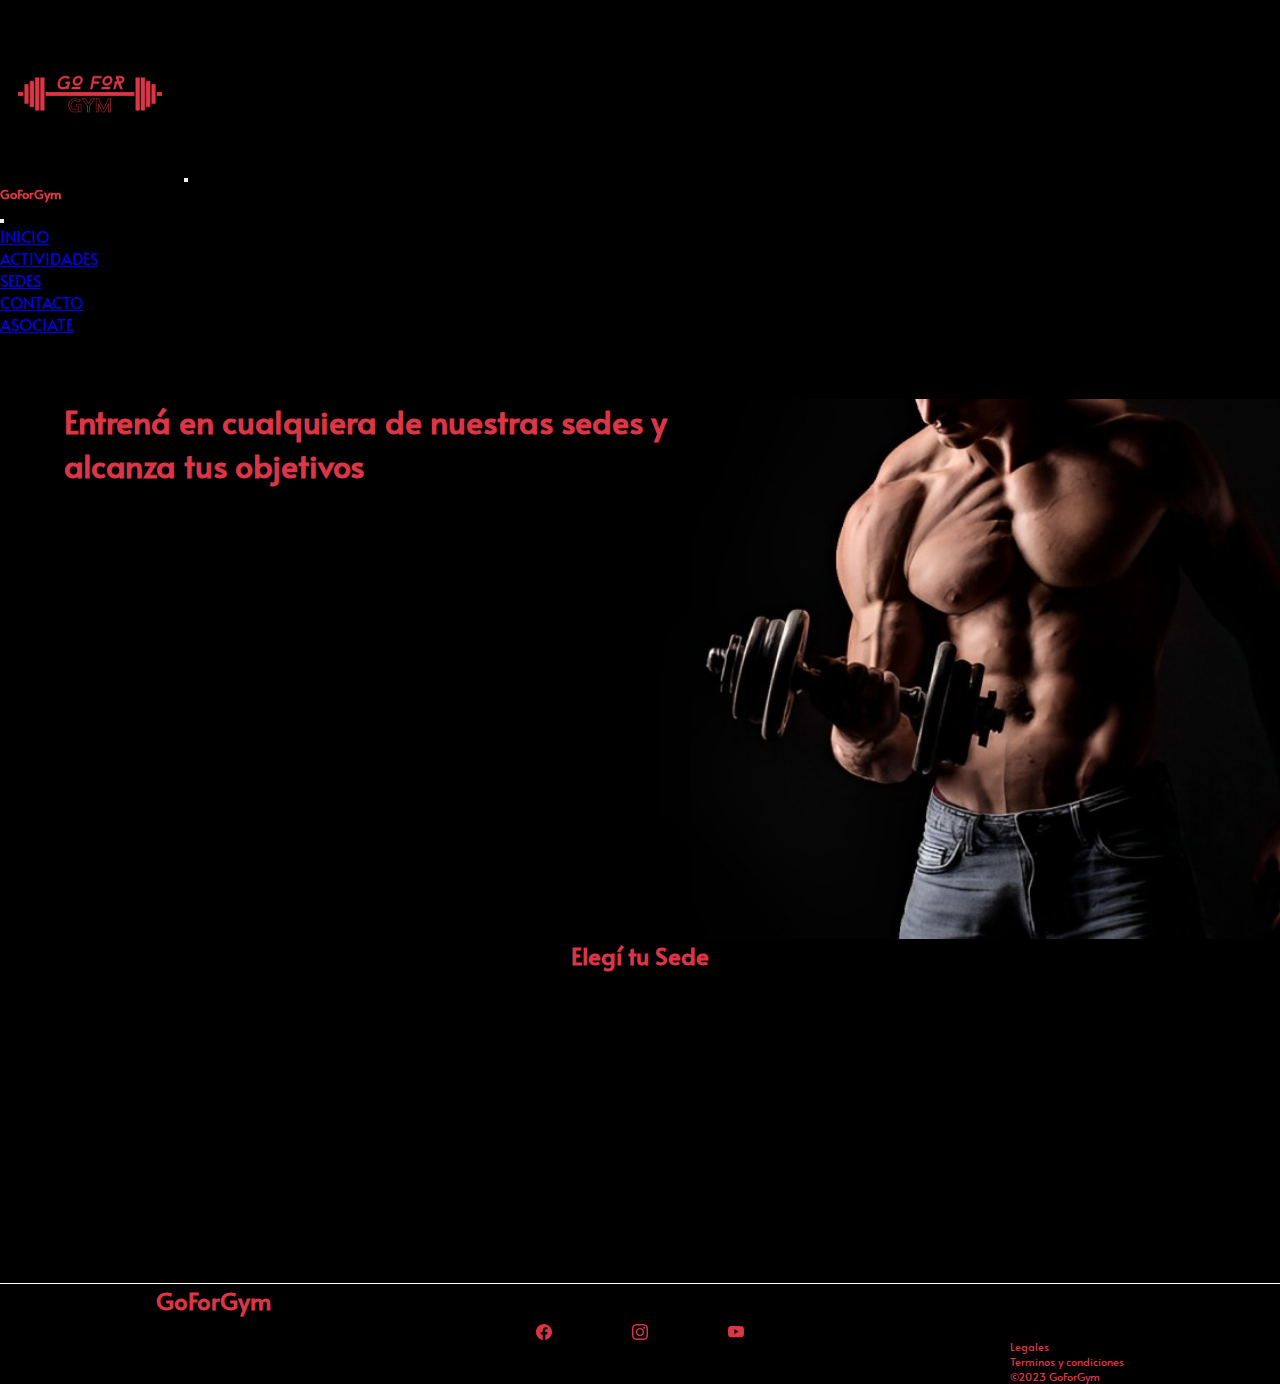
<file: pages/sedes.html>
<!DOCTYPE html>
<html lang="en">
	<head>
		<meta charset="UTF-8" />
		<meta http-equiv="X-UA-Compatible" content="IE=edge" />
		<meta name="viewport" content="width=device-width, initial-scale=1.0" />
		<meta
			name="description"
			content="Encontranos en los distintos puntos claves de la ciudad de Salta"
		/>
		<meta
			name="keywords"
			content="FITNESS, SALUD, BIENESTAR, COMUNIDAD, ACTIVIDAD"
		/>
		<link
			href="https://cdn.jsdelivr.net/npm/bootstrap@5.3.0-alpha1/dist/css/bootstrap.min.css"
			rel="stylesheet"
			integrity="sha384-GLhlTQ8iRABdZLl6O3oVMWSktQOp6b7In1Zl3/Jr59b6EGGoI1aFkw7cmDA6j6gD"
			crossorigin="anonymous"
		/>
		<link
			rel="shortcut icon"
			href="../images/logoPestañaF.png"
			type="image/x-icon"
		/>
		<link href="https://unpkg.com/aos@2.3.1/dist/aos.css" rel="stylesheet" />
		<link rel="stylesheet" href="../sass/styles.css" />
		<title>GoForGym</title>
	</head>

	<body>
		<header
			class="navbar navbar-expand-sm navbar-light-color: rgba($black, .55)"
		>
			<div class="container-fluid">
				<a class="navbar-brand" href="../index.html"
					><img
						class="logoHeader"
						src="../images/logoHeader.png"
						alt="logoGoForGym"
						width="180"
				/></a>
				<button
					class="navbar-toggler"
					type="button"
					data-bs-toggle="offcanvas"
					data-bs-target="#offcanvasNavbar"
					aria-controls="offcanvasNavbar"
				>
					<span class="navbar-toggler-icon bg-danger"></span>
				</button>
				<div
					class="offcanvas offcanvas-end"
					tabindex="-1"
					id="offcanvasNavbar"
					aria-labelledby="offcanvasNavbarLabel"
				>
					<div class="offcanvas-header bg-dark text-danger">
						<h5 class="offcanvas-title" id="offcanvasNavbarLabel">GoForGym</h5>
						<button
							type="button"
							class="btn-close"
							data-bs-dismiss="offcanvas"
							aria-label="Close"
						></button>
					</div>
					<div class="offcanvas-body">
						<ul class="navbar-nav justify-content-end flex-grow-1 pe-3">
							<li class="nav-item">
								<a
									class="nav-link text-danger"
									aria-current="page"
									href="../index.html"
									>INICIO
								</a>
							</li>
							<li class="nav-item">
								<a class="nav-link text-danger" href="./actividades.html"
									>ACTIVIDADES</a
								>
							</li>
							<li class="nav-item">
								<a class="nav-link text-danger" href="./sedes.html">SEDES</a>
							</li>
							<li class="nav-item">
								<a class="nav-link text-danger" href="./contacto.html"
									>CONTACTO</a
								>
							</li>
							<li class="nav-item">
								<a class="nav-link text-danger" href="./asociate.html"
									>ASOCIATE</a
								>
							</li>
						</ul>
					</div>
				</div>
			</div>
		</header>
		<section class="sedes__banner">
			<h1>Entrená en cualquiera de nuestras sedes y alcanza tus objetivos</h1>
		</section>
		<main class="sedes">
			<h2>Elegí tu Sede</h2>
			<ul
				class="sedes__iframes"
				data-aos="fade-down"
				data-aos-easing="linear"
				data-aos-duration="1500"
			>
				<li class="sedes__saltacapital">
					<input type="checkbox" name="Salta Capital" class="sedes__salta" />
					Salta
					<iframe
						src="https://www.google.com/maps/embed?pb=!1m14!1m12!1m3!1d6092.226309730978!2d-65.40529010539777!3d-24.779716716256342!2m3!1f0!2f0!3f0!3m2!1i1024!2i768!4f13.1!5e0!3m2!1ses-419!2sar!4v1676550060075!5m2!1ses-419!2sar"
						style="border: 0"
						allowfullscreen=""
						loading="lazy"
						referrerpolicy="no-referrer-when-downgrade"
					></iframe>
				</li>
				<li class="sedes__sanlorenzo">
					<input type="checkbox" name="San Lorenzo" class="sedes__sanlorenzo" />
					San Lorenzo
					<iframe
						src="https://www.google.com/maps/embed?pb=!1m18!1m12!1m3!1d1811.8547360212876!2d-65.48610374570292!3d-24.736852551194907!2m3!1f0!2f0!3f0!3m2!1i1024!2i768!4f13.1!3m3!1m2!1s0x941bea7a9f394cf1%3A0x7f5f002daf544a76!2sJos%C3%A9%20Hern%C3%A1ndez%20550%2C%20San%20Lorenzo%2C%20Salta!5e0!3m2!1ses-419!2sar!4v1676550115485!5m2!1ses-419!2sar"
						style="border: 0"
						allowfullscreen=""
						loading="lazy"
						referrerpolicy="no-referrer-when-downgrade"
					></iframe>
				</li>
				<li class="sedes__sanluis">
					<input type="checkbox" name="San Luis" class="sedes__sanluis" /> San
					Luis
					<iframe
						src="https://www.google.com/maps/embed?pb=!1m14!1m12!1m3!1d2152.8474432072594!2d-65.49149883988903!3d-24.841865983957874!2m3!1f0!2f0!3f0!3m2!1i1024!2i768!4f13.1!5e0!3m2!1ses-419!2sar!4v1676550290632!5m2!1ses-419!2sar"
						style="border: 0"
						allowfullscreen=""
						loading="lazy"
						referrerpolicy="no-referrer-when-downgrade"
					></iframe>
				</li>
			</ul>
		</main>
		<footer class="pie">
			<h2><a href="../index.html">GoForGym</a></h2>
			<div class="pie__redes">
				<a href="https://www.facebook.com/" target="_blank"
					><svg
						xmlns="http://www.w3.org/2000/svg"
						width="16"
						height="16"
						fill="currentColor"
						class="bi bi-facebook"
						viewBox="0 0 16 16"
						alt="logo-facebook"
					>
						<path
							d="M16 8.049c0-4.446-3.582-8.05-8-8.05C3.58 0-.002 3.603-.002 8.05c0 4.017 2.926 7.347 6.75 7.951v-5.625h-2.03V8.05H6.75V6.275c0-2.017 1.195-3.131 3.022-3.131.876 0 1.791.157 1.791.157v1.98h-1.009c-.993 0-1.303.621-1.303 1.258v1.51h2.218l-.354 2.326H9.25V16c3.824-.604 6.75-3.934 6.75-7.951z"
						/>
					</svg>
				</a>
				<a href="https://www.instagram.com/" target="_blank"
					><svg
						xmlns="http://www.w3.org/2000/svg"
						width="16"
						height="16"
						fill="currentColor"
						class="bi bi-instagram"
						viewBox="0 0 16 16"
						alt="logo-instagram"
					>
						<path
							d="M8 0C5.829 0 5.556.01 4.703.048 3.85.088 3.269.222 2.76.42a3.917 3.917 0 0 0-1.417.923A3.927 3.927 0 0 0 .42 2.76C.222 3.268.087 3.85.048 4.7.01 5.555 0 5.827 0 8.001c0 2.172.01 2.444.048 3.297.04.852.174 1.433.372 1.942.205.526.478.972.923 1.417.444.445.89.719 1.416.923.51.198 1.09.333 1.942.372C5.555 15.99 5.827 16 8 16s2.444-.01 3.298-.048c.851-.04 1.434-.174 1.943-.372a3.916 3.916 0 0 0 1.416-.923c.445-.445.718-.891.923-1.417.197-.509.332-1.09.372-1.942C15.99 10.445 16 10.173 16 8s-.01-2.445-.048-3.299c-.04-.851-.175-1.433-.372-1.941a3.926 3.926 0 0 0-.923-1.417A3.911 3.911 0 0 0 13.24.42c-.51-.198-1.092-.333-1.943-.372C10.443.01 10.172 0 7.998 0h.003zm-.717 1.442h.718c2.136 0 2.389.007 3.232.046.78.035 1.204.166 1.486.275.373.145.64.319.92.599.28.28.453.546.598.92.11.281.24.705.275 1.485.039.843.047 1.096.047 3.231s-.008 2.389-.047 3.232c-.035.78-.166 1.203-.275 1.485a2.47 2.47 0 0 1-.599.919c-.28.28-.546.453-.92.598-.28.11-.704.24-1.485.276-.843.038-1.096.047-3.232.047s-2.39-.009-3.233-.047c-.78-.036-1.203-.166-1.485-.276a2.478 2.478 0 0 1-.92-.598 2.48 2.48 0 0 1-.6-.92c-.109-.281-.24-.705-.275-1.485-.038-.843-.046-1.096-.046-3.233 0-2.136.008-2.388.046-3.231.036-.78.166-1.204.276-1.486.145-.373.319-.64.599-.92.28-.28.546-.453.92-.598.282-.11.705-.24 1.485-.276.738-.034 1.024-.044 2.515-.045v.002zm4.988 1.328a.96.96 0 1 0 0 1.92.96.96 0 0 0 0-1.92zm-4.27 1.122a4.109 4.109 0 1 0 0 8.217 4.109 4.109 0 0 0 0-8.217zm0 1.441a2.667 2.667 0 1 1 0 5.334 2.667 2.667 0 0 1 0-5.334z"
						/>
					</svg>
				</a>
				<a href="https://www.youtube.com/" target="_blank"
					><svg
						xmlns="http://www.w3.org/2000/svg"
						width="16"
						height="16"
						fill="currentColor"
						class="bi bi-youtube"
						viewBox="0 0 16 16"
						alt="logo-youtube"
					>
						<path
							d="M8.051 1.999h.089c.822.003 4.987.033 6.11.335a2.01 2.01 0 0 1 1.415 1.42c.101.38.172.883.22 1.402l.01.104.022.26.008.104c.065.914.073 1.77.074 1.957v.075c-.001.194-.01 1.108-.082 2.06l-.008.105-.009.104c-.05.572-.124 1.14-.235 1.558a2.007 2.007 0 0 1-1.415 1.42c-1.16.312-5.569.334-6.18.335h-.142c-.309 0-1.587-.006-2.927-.052l-.17-.006-.087-.004-.171-.007-.171-.007c-1.11-.049-2.167-.128-2.654-.26a2.007 2.007 0 0 1-1.415-1.419c-.111-.417-.185-.986-.235-1.558L.09 9.82l-.008-.104A31.4 31.4 0 0 1 0 7.68v-.123c.002-.215.01-.958.064-1.778l.007-.103.003-.052.008-.104.022-.26.01-.104c.048-.519.119-1.023.22-1.402a2.007 2.007 0 0 1 1.415-1.42c.487-.13 1.544-.21 2.654-.26l.17-.007.172-.006.086-.003.171-.007A99.788 99.788 0 0 1 7.858 2h.193zM6.4 5.209v4.818l4.157-2.408L6.4 5.209z"
						/>
					</svg>
				</a>
			</div>
			<div class="pie__legales">
				<p>Legales</p>
				<p>Terminos y condiciones</p>
				<p>&copy;2023 GoForGym</p>
			</div>
		</footer>
		<script src="https://unpkg.com/aos@2.3.1/dist/aos.js"></script>
		<script>
			AOS.init();
		</script>
		<script
			src="https://cdn.jsdelivr.net/npm/@popperjs/core@2.11.6/dist/umd/popper.min.js"
			integrity="sha384-oBqDVmMz9ATKxIep9tiCxS/Z9fNfEXiDAYTujMAeBAsjFuCZSmKbSSUnQlmh/jp3"
			crossorigin="anonymous"
		></script>
		<script
			src="https://cdn.jsdelivr.net/npm/bootstrap@5.3.0-alpha1/dist/js/bootstrap.min.js"
			integrity="sha384-mQ93GR66B00ZXjt0YO5KlohRA5SY2XofN4zfuZxLkoj1gXtW8ANNCe9d5Y3eG5eD"
			crossorigin="anonymous"
		></script>
	</body>
</html>
</file>
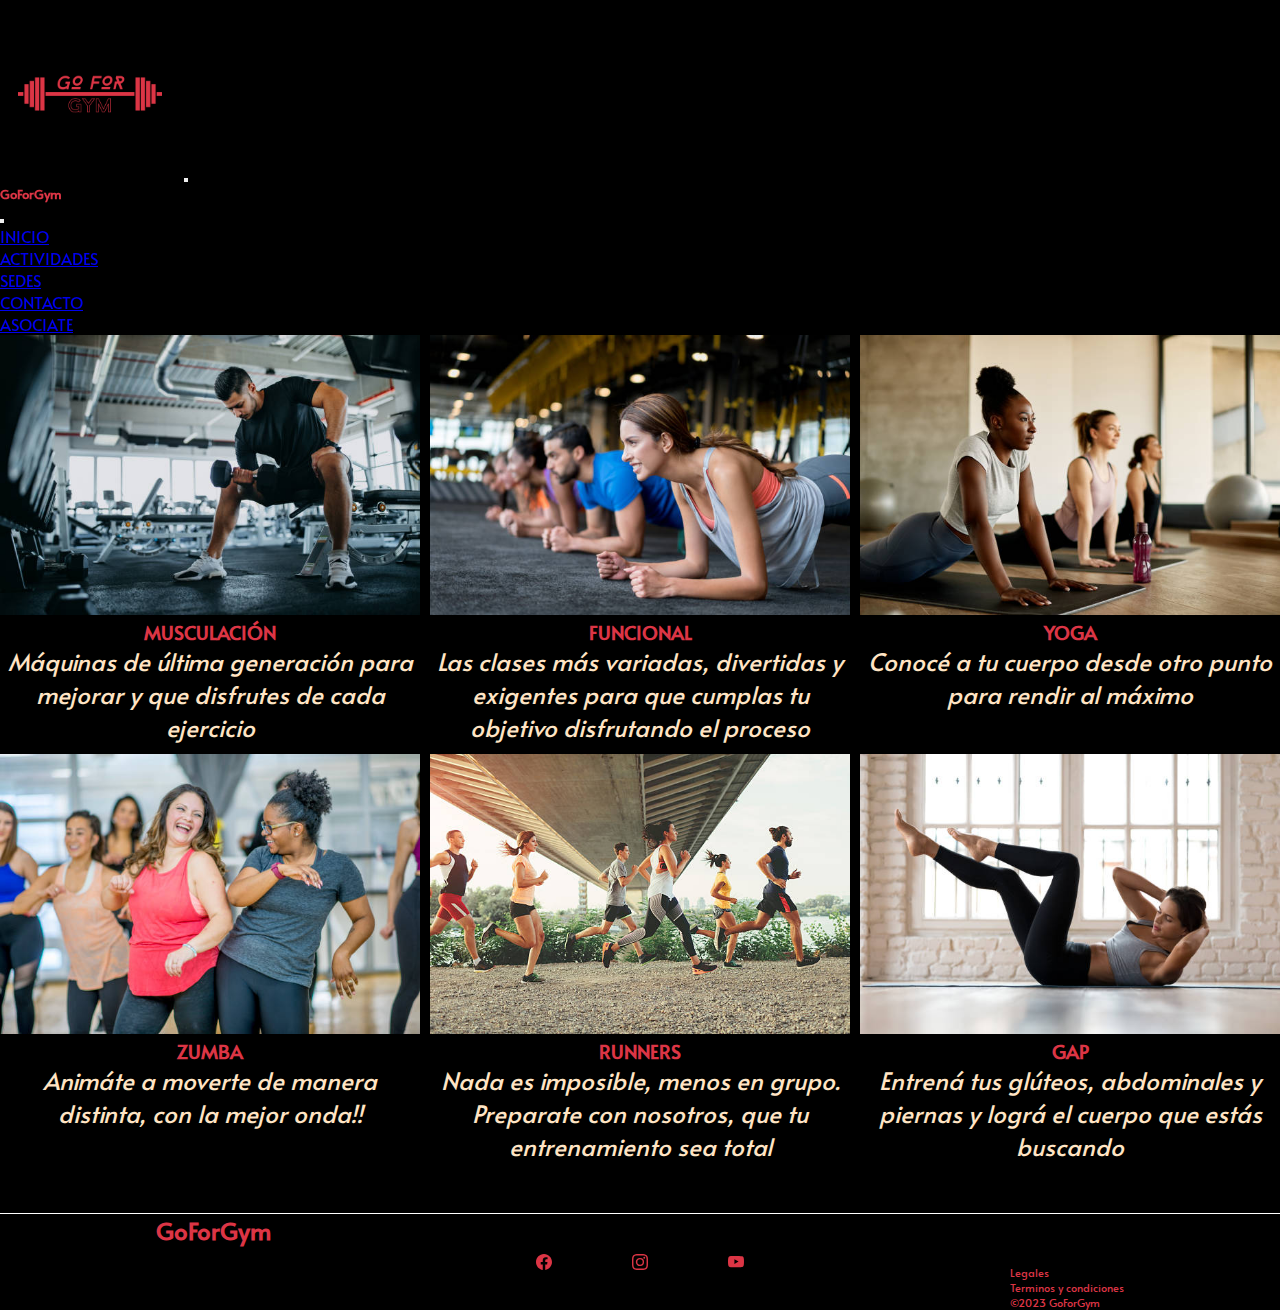
<file: páginas/actividades.html>
<!DOCTYPE html>
<html lang="en">
	<head>
		<meta charset="UTF-8" />
		<meta http-equiv="X-UA-Compatible" content="IE=edge" />
		<meta name="viewport" content="width=device-width, initial-scale=1.0" />
		<meta
			name="description"
			content="Conocé todas las actividades que tenemos para ofrecerte"
		/>
		<meta
			name="keywords"
			content="FITNESS, SALUD, BIENESTAR, COMUNIDAD, ACTIVIDAD"
		/>
		<link
			href="https://cdn.jsdelivr.net/npm/bootstrap@5.3.0-alpha1/dist/css/bootstrap.min.css"
			rel="stylesheet"
			integrity="sha384-GLhlTQ8iRABdZLl6O3oVMWSktQOp6b7In1Zl3/Jr59b6EGGoI1aFkw7cmDA6j6gD"
			crossorigin="anonymous"
		/>
		<link
			rel="stylesheet"
			href="https://cdnjs.cloudflare.com/ajax/libs/animate.css/4.1.1/animate.min.css"
		/>
		<link
			rel="shortcut icon"
			href="../images/logoPestañaF.png"
			type="image/x-icon"
		/>
		<link rel="stylesheet" href="../sass/styles.css" />
		<title>GoForGym</title>
	</head>

	<body>
		<header
			class="navbar navbar-expand-sm navbar-light-color: rgba($black, .55)"
		>
			<div class="container-fluid">
				<a class="navbar-brand" href="../index.html"
					><img
						class="logoHeader"
						src="../images/logoHeader.png"
						alt="logoGoForGym"
						width="180"
				/></a>
				<button
					class="navbar-toggler"
					type="button"
					data-bs-toggle="offcanvas"
					data-bs-target="#offcanvasNavbar"
					aria-controls="offcanvasNavbar"
				>
					<span class="navbar-toggler-icon bg-danger"></span>
				</button>
				<div
					class="offcanvas offcanvas-end"
					tabindex="-1"
					id="offcanvasNavbar"
					aria-labelledby="offcanvasNavbarLabel"
				>
					<div class="offcanvas-header bg-dark text-danger">
						<h5 class="offcanvas-title" id="offcanvasNavbarLabel">GoForGym</h5>
						<button
							type="button"
							class="btn-close"
							data-bs-dismiss="offcanvas"
							aria-label="Close"
						></button>
					</div>
					<div class="offcanvas-body">
						<ul class="navbar-nav justify-content-end flex-grow-1 pe-3">
							<li class="nav-item">
								<a
									class="nav-link text-danger"
									aria-current="page"
									href="../index.html"
									>INICIO
								</a>
							</li>
							<li class="nav-item">
								<a class="nav-link text-danger" href="./actividades.html"
									>ACTIVIDADES</a
								>
							</li>
							<li class="nav-item">
								<a class="nav-link text-danger" href="./sedes.html">SEDES</a>
							</li>
							<li class="nav-item">
								<a class="nav-link text-danger" href="./contacto.html"
									>CONTACTO</a
								>
							</li>
							<li class="nav-item">
								<a class="nav-link text-danger" href="./asociate.html"
									>ASOCIATE</a
								>
							</li>
						</ul>
					</div>
				</div>
			</div>
		</header>
		<main class="actividades">
			<div class="actividades__musculacion">
				<img
					class="animate__animated animate__zoomIn"
					src="../images/musculación/actividades-musculacion.jpg"
					alt="hombre-entrenando-biceps"
				/>
				<h3>MUSCULACIÓN</h3>
				<p>
					<em
						>Máquinas de última generación para mejorar y que disfrutes de cada
						ejercicio</em
					>
				</p>
			</div>
			<div class="actividades__funcional">
				<img
					class="animate__animated animate__zoomIn"
					src="../images/funcional/actividades-funcional.jpg"
					alt="personas-haciendo-funcional"
				/>
				<h3>FUNCIONAL</h3>
				<p>
					<em
						>Las clases más variadas, divertidas y exigentes para que cumplas tu
						objetivo disfrutando el proceso</em
					>
				</p>
			</div>
			<div class="actividades__yoga">
				<img
					class="animate__animated animate__zoomIn"
					src="../images/yoga/actividades-yoga.jpg"
					alt="mujeres-realizando-yoga"
				/>
				<h3>YOGA</h3>
				<p>
					<em>Conocé a tu cuerpo desde otro punto para rendir al máximo</em>
				</p>
			</div>
			<div class="actividades__zumba">
				<img
					class="animate__animated animate__zoomIn"
					src="../images/zumba/actividades-zumba.jpg"
					alt="chicas-bailando-zumba"
				/>
				<h3>ZUMBA</h3>
				<p>
					<em>Animáte a moverte de manera distinta, con la mejor onda!!</em>
				</p>
			</div>
			<div class="actividades__runners">
				<img
					class="animate__animated animate__zoomIn"
					src="../images/runners/actividades-runners.jpg"
					alt="equipo-runners-airelibre"
				/>
				<h3>RUNNERS</h3>
				<p>
					<em
						>Nada es imposible, menos en grupo. Preparate con nosotros, que tu
						entrenamiento sea total</em
					>
				</p>
			</div>
			<div class="actividades__gap">
				<img
					class="animate__animated animate__zoomIn"
					src="../images/gap/actividades-gap.jpg"
					alt="mujer-entrenando-gap"
				/>
				<h3>GAP</h3>
				<p>
					<em
						>Entrená tus glúteos, abdominales y piernas y lográ el cuerpo que
						estás buscando</em
					>
				</p>
			</div>
		</main>
		<footer class="pie">
			<h2><a href="../index.html">GoForGym</a></h2>
			<div class="pie__redes">
				<svg
					xmlns="http://www.w3.org/2000/svg"
					width="16"
					height="16"
					fill="currentColor"
					class="bi bi-facebook"
					viewBox="0 0 16 16"
					alt="logo-facebook"
				>
					<path
						d="M16 8.049c0-4.446-3.582-8.05-8-8.05C3.58 0-.002 3.603-.002 8.05c0 4.017 2.926 7.347 6.75 7.951v-5.625h-2.03V8.05H6.75V6.275c0-2.017 1.195-3.131 3.022-3.131.876 0 1.791.157 1.791.157v1.98h-1.009c-.993 0-1.303.621-1.303 1.258v1.51h2.218l-.354 2.326H9.25V16c3.824-.604 6.75-3.934 6.75-7.951z"
					/>
				</svg>
				<svg
					xmlns="http://www.w3.org/2000/svg"
					width="16"
					height="16"
					fill="currentColor"
					class="bi bi-instagram"
					viewBox="0 0 16 16"
					alt="logo-instagram"
				>
					<path
						d="M8 0C5.829 0 5.556.01 4.703.048 3.85.088 3.269.222 2.76.42a3.917 3.917 0 0 0-1.417.923A3.927 3.927 0 0 0 .42 2.76C.222 3.268.087 3.85.048 4.7.01 5.555 0 5.827 0 8.001c0 2.172.01 2.444.048 3.297.04.852.174 1.433.372 1.942.205.526.478.972.923 1.417.444.445.89.719 1.416.923.51.198 1.09.333 1.942.372C5.555 15.99 5.827 16 8 16s2.444-.01 3.298-.048c.851-.04 1.434-.174 1.943-.372a3.916 3.916 0 0 0 1.416-.923c.445-.445.718-.891.923-1.417.197-.509.332-1.09.372-1.942C15.99 10.445 16 10.173 16 8s-.01-2.445-.048-3.299c-.04-.851-.175-1.433-.372-1.941a3.926 3.926 0 0 0-.923-1.417A3.911 3.911 0 0 0 13.24.42c-.51-.198-1.092-.333-1.943-.372C10.443.01 10.172 0 7.998 0h.003zm-.717 1.442h.718c2.136 0 2.389.007 3.232.046.78.035 1.204.166 1.486.275.373.145.64.319.92.599.28.28.453.546.598.92.11.281.24.705.275 1.485.039.843.047 1.096.047 3.231s-.008 2.389-.047 3.232c-.035.78-.166 1.203-.275 1.485a2.47 2.47 0 0 1-.599.919c-.28.28-.546.453-.92.598-.28.11-.704.24-1.485.276-.843.038-1.096.047-3.232.047s-2.39-.009-3.233-.047c-.78-.036-1.203-.166-1.485-.276a2.478 2.478 0 0 1-.92-.598 2.48 2.48 0 0 1-.6-.92c-.109-.281-.24-.705-.275-1.485-.038-.843-.046-1.096-.046-3.233 0-2.136.008-2.388.046-3.231.036-.78.166-1.204.276-1.486.145-.373.319-.64.599-.92.28-.28.546-.453.92-.598.282-.11.705-.24 1.485-.276.738-.034 1.024-.044 2.515-.045v.002zm4.988 1.328a.96.96 0 1 0 0 1.92.96.96 0 0 0 0-1.92zm-4.27 1.122a4.109 4.109 0 1 0 0 8.217 4.109 4.109 0 0 0 0-8.217zm0 1.441a2.667 2.667 0 1 1 0 5.334 2.667 2.667 0 0 1 0-5.334z"
					/>
				</svg>
				<svg
					xmlns="http://www.w3.org/2000/svg"
					width="16"
					height="16"
					fill="currentColor"
					class="bi bi-youtube"
					viewBox="0 0 16 16"
					alt="logo-youtube"
				>
					<path
						d="M8.051 1.999h.089c.822.003 4.987.033 6.11.335a2.01 2.01 0 0 1 1.415 1.42c.101.38.172.883.22 1.402l.01.104.022.26.008.104c.065.914.073 1.77.074 1.957v.075c-.001.194-.01 1.108-.082 2.06l-.008.105-.009.104c-.05.572-.124 1.14-.235 1.558a2.007 2.007 0 0 1-1.415 1.42c-1.16.312-5.569.334-6.18.335h-.142c-.309 0-1.587-.006-2.927-.052l-.17-.006-.087-.004-.171-.007-.171-.007c-1.11-.049-2.167-.128-2.654-.26a2.007 2.007 0 0 1-1.415-1.419c-.111-.417-.185-.986-.235-1.558L.09 9.82l-.008-.104A31.4 31.4 0 0 1 0 7.68v-.123c.002-.215.01-.958.064-1.778l.007-.103.003-.052.008-.104.022-.26.01-.104c.048-.519.119-1.023.22-1.402a2.007 2.007 0 0 1 1.415-1.42c.487-.13 1.544-.21 2.654-.26l.17-.007.172-.006.086-.003.171-.007A99.788 99.788 0 0 1 7.858 2h.193zM6.4 5.209v4.818l4.157-2.408L6.4 5.209z"
					/>
				</svg>
			</div>
			<div class="pie__legales">
				<p>Legales</p>
				<p>Terminos y condiciones</p>
				<p>&copy;2023 GoForGym</p>
			</div>
		</footer>
		<script
			src="https://cdn.jsdelivr.net/npm/@popperjs/core@2.11.6/dist/umd/popper.min.js"
			integrity="sha384-oBqDVmMz9ATKxIep9tiCxS/Z9fNfEXiDAYTujMAeBAsjFuCZSmKbSSUnQlmh/jp3"
			crossorigin="anonymous"
		></script>
		<script
			src="https://cdn.jsdelivr.net/npm/bootstrap@5.3.0-alpha1/dist/js/bootstrap.min.js"
			integrity="sha384-mQ93GR66B00ZXjt0YO5KlohRA5SY2XofN4zfuZxLkoj1gXtW8ANNCe9d5Y3eG5eD"
			crossorigin="anonymous"
		></script>
	</body>
</html>
</file>
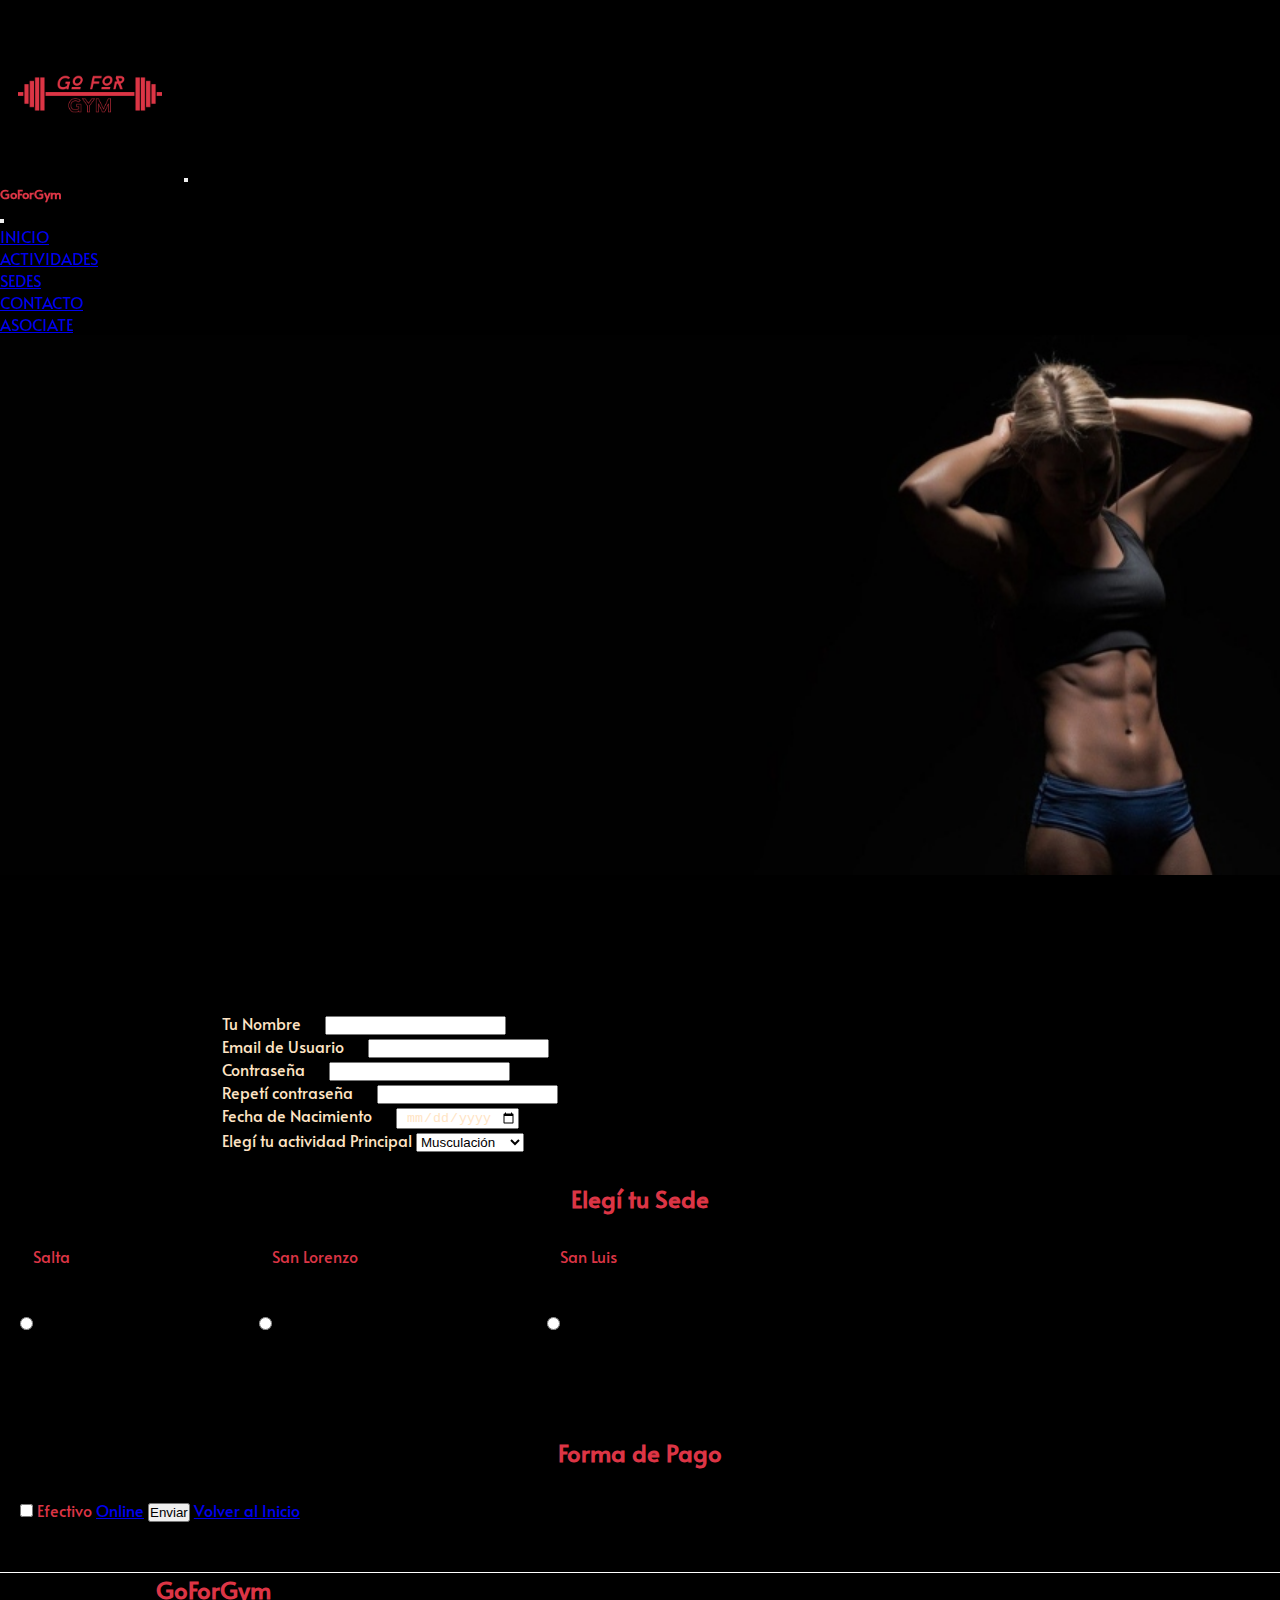
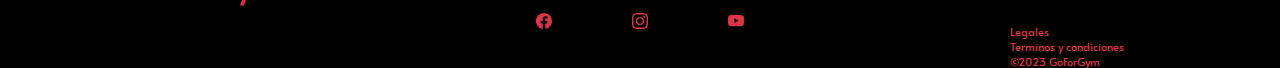
<file: páginas/asociate.html>
<!DOCTYPE html>
<html lang="en">
	<head>
		<meta charset="UTF-8" />
		<meta http-equiv="X-UA-Compatible" content="IE=edge" />
		<meta name="viewport" content="width=device-width, initial-scale=1.0" />
		<meta
			name="description"
			content="Iniciá tu inscripción en la comunidad fitness más grande del NOA"
		/>
		<meta
			name="keywords"
			content="FITNESS, SALUD, BIENESTAR, COMUNIDAD, ACTIVIDAD"
		/>
		<link
			href="https://cdn.jsdelivr.net/npm/bootstrap@5.3.0-alpha1/dist/css/bootstrap.min.css"
			rel="stylesheet"
			integrity="sha384-GLhlTQ8iRABdZLl6O3oVMWSktQOp6b7In1Zl3/Jr59b6EGGoI1aFkw7cmDA6j6gD"
			crossorigin="anonymous"
		/>
		<link
			rel="shortcut icon"
			href="../images/logoPestañaF.png"
			type="image/x-icon"
		/>
		<link href="https://unpkg.com/aos@2.3.1/dist/aos.css" rel="stylesheet" />
		<link rel="stylesheet" href="../sass/styles.css" />

		<title>GoForGym</title>
	</head>

	<body>
		<header
			class="navbar navbar-expand-sm navbar-light-color: rgba($black, .55)"
		>
			<div class="container-fluid">
				<a class="navbar-brand" href="../index.html"
					><img
						class="logoHeader"
						src="../images/logoHeader.png"
						alt="logoGoForGym"
						width="180"
				/></a>
				<button
					class="navbar-toggler"
					type="button"
					data-bs-toggle="offcanvas"
					data-bs-target="#offcanvasNavbar"
					aria-controls="offcanvasNavbar"
				>
					<span class="navbar-toggler-icon bg-danger"></span>
				</button>
				<div
					class="offcanvas offcanvas-end"
					tabindex="-1"
					id="offcanvasNavbar"
					aria-labelledby="offcanvasNavbarLabel"
				>
					<div class="offcanvas-header bg-dark text-danger">
						<h5 class="offcanvas-title" id="offcanvasNavbarLabel">GoForGym</h5>
						<button
							type="button"
							class="btn-close"
							data-bs-dismiss="offcanvas"
							aria-label="Close"
						></button>
					</div>
					<div class="offcanvas-body">
						<ul class="navbar-nav justify-content-end flex-grow-1 pe-3">
							<li class="nav-item">
								<a
									class="nav-link text-danger"
									aria-current="page"
									href="../index.html"
									>INICIO
								</a>
							</li>
							<li class="nav-item">
								<a class="nav-link text-danger" href="./actividades.html"
									>ACTIVIDADES</a
								>
							</li>
							<li class="nav-item">
								<a class="nav-link text-danger" href="./sedes.html">SEDES</a>
							</li>
							<li class="nav-item">
								<a class="nav-link text-danger" href="./contacto.html"
									>CONTACTO</a
								>
							</li>
							<li class="nav-item">
								<a class="nav-link text-danger" href="./asociate.html"
									>ASOCIATE</a
								>
							</li>
						</ul>
					</div>
				</div>
			</div>
		</header>
		<section class="asociate__banner"></section>
		<section class="asociate">
			<h1 class="datospersonales" data-aos="flip-up">Suscripción</h1>
			<h2 class="datospersonales" data-aos="flip-down">Datos Personales</h2>
			<div class="container d-flex justify-content-center text-danger">
				<form class="row">
					<div class="col-6 mt-3">
						<label class="" for="nombre">Tu Nombre</label>
						<input type="text" class="nombre" />
					</div>
					<div class="col-6 mt-3">
						<label class="" for="email">Email de Usuario</label>
						<input type="email" name="Email" class="email" />
					</div>
					<div class="col-6 mt-3">
						<label class="" for="contraseña">Contraseña</label>
						<input type="password" name="contraseña" class="contraseña" />
					</div>
					<div class="col-6 mt-3">
						<label class="" for="repetí contraseña">Repetí contraseña</label>
						<input type="password" name="repetí contraseña" id="contraseña" />
					</div>
					<div class="col-6 mt-3">
						<label class="" for="fecha de nacimiento"
							>Fecha de Nacimiento</label
						>
						<input type="date" name="día" class="fecha de nacimiento" />
					</div>
					<div class="col-6 mt-3">
						<label class="" for="actividad">Elegí tu actividad Principal</label>
						<select
							name="actividad"
							class="actividad btn btn-danger dropdown-toggle data-bs-toggle"
						>
							<option value="musculación">Musculación</option>
							<option value="funcional">Funcional</option>
							<option value="gap">GAP</option>
							<option value="yoga">Yoga</option>
							<option value="runner">Runner</option>
							<option value="aún no decido">Aún no decido</option>
						</select>
					</div>
				</form>
			</div>
			<form action="" method="get">
				<h2 class="text-danger">Elegí tu Sede</h2>

				<ul
					class="elegiSedes d-flex justify-content-center flex-sm-wrap text-danger"
				>
					<li>
						<input type="radio" name="Salta Capital" class="sede" /> Salta
						<br />
						<iframe
							src="https://www.google.com/maps/embed?pb=!1m14!1m12!1m3!1d6092.226309730978!2d-65.40529010539777!3d-24.779716716256342!2m3!1f0!2f0!3f0!3m2!1i1024!2i768!4f13.1!5e0!3m2!1ses-419!2sar!4v1676550060075!5m2!1ses-419!2sar"
							width="600"
							height="450"
							style="border: 0"
							allowfullscreen=""
							loading="lazy"
							referrerpolicy="no-referrer-when-downgrade"
						></iframe>
					</li>
					<li>
						<input type="radio" name="San Lorenzo" class="sede" /> San Lorenzo
						<br />
						<iframe
							src="https://www.google.com/maps/embed?pb=!1m14!1m12!1m3!1d2152.8474432072594!2d-65.49149883988903!3d-24.841865983957874!2m3!1f0!2f0!3f0!3m2!1i1024!2i768!4f13.1!5e0!3m2!1ses-419!2sar!4v1676550290632!5m2!1ses-419!2sar"
							width="600"
							height="450"
							style="border: 0"
							allowfullscreen=""
							loading="lazy"
							referrerpolicy="no-referrer-when-downgrade"
						></iframe>
					</li>
					<li>
						<input type="radio" name="San Luis" class="sede" /> San Luis
						<br />
						<iframe
							src="https://www.google.com/maps/embed?pb=!1m16!1m12!1m3!1d2153.930920120281!2d-65.4049598239136!3d-24.77950627475906!2m3!1f0!2f0!3f0!3m2!1i1024!2i768!4f13.1!2m1!1sgym!5e0!3m2!1ses-419!2sar!4v1676042878148!5m2!1ses-419!2sar"
							width="600"
							height="450"
							style="border: 0"
							allowfullscreen=""
							loading="lazy"
							referrerpolicy="no-referrer-when-downgrade"
						></iframe>
					</li>
				</ul>

				<h2 class="text-danger">Forma de Pago</h2>
				<div class="pago d-flex flex-column align-items-center text-danger">
					<input
						class="form-check-input"
						type="checkbox"
						value=""
						id="flexCheckIndeterminate"
					/>
					Efectivo
					<a
						href="https://www.mercadopago.com.ar/"
						class="text-danger text-uppercase text-decoration-none"
						>Online</a
					>
					<button type="button" class="btn btn-danger mt-6">Enviar</button>

					<a
						href="../index.html"
						class="text-danger text-uppercase text-decoration-none"
						>Volver al Inicio</a
					>
				</div>
			</form>
		</section>
		<footer class="pie">
			<h2><a href="../index.html">GoForGym</a></h2>
			<div class="pie__redes">
				<svg
					xmlns="http://www.w3.org/2000/svg"
					width="16"
					height="16"
					fill="currentColor"
					class="bi bi-facebook"
					viewBox="0 0 16 16"
					alt="logo-facebook"
				>
					<path
						d="M16 8.049c0-4.446-3.582-8.05-8-8.05C3.58 0-.002 3.603-.002 8.05c0 4.017 2.926 7.347 6.75 7.951v-5.625h-2.03V8.05H6.75V6.275c0-2.017 1.195-3.131 3.022-3.131.876 0 1.791.157 1.791.157v1.98h-1.009c-.993 0-1.303.621-1.303 1.258v1.51h2.218l-.354 2.326H9.25V16c3.824-.604 6.75-3.934 6.75-7.951z"
					/>
				</svg>
				<svg
					xmlns="http://www.w3.org/2000/svg"
					width="16"
					height="16"
					fill="currentColor"
					class="bi bi-instagram"
					viewBox="0 0 16 16"
					alt="logo-instagram"
				>
					<path
						d="M8 0C5.829 0 5.556.01 4.703.048 3.85.088 3.269.222 2.76.42a3.917 3.917 0 0 0-1.417.923A3.927 3.927 0 0 0 .42 2.76C.222 3.268.087 3.85.048 4.7.01 5.555 0 5.827 0 8.001c0 2.172.01 2.444.048 3.297.04.852.174 1.433.372 1.942.205.526.478.972.923 1.417.444.445.89.719 1.416.923.51.198 1.09.333 1.942.372C5.555 15.99 5.827 16 8 16s2.444-.01 3.298-.048c.851-.04 1.434-.174 1.943-.372a3.916 3.916 0 0 0 1.416-.923c.445-.445.718-.891.923-1.417.197-.509.332-1.09.372-1.942C15.99 10.445 16 10.173 16 8s-.01-2.445-.048-3.299c-.04-.851-.175-1.433-.372-1.941a3.926 3.926 0 0 0-.923-1.417A3.911 3.911 0 0 0 13.24.42c-.51-.198-1.092-.333-1.943-.372C10.443.01 10.172 0 7.998 0h.003zm-.717 1.442h.718c2.136 0 2.389.007 3.232.046.78.035 1.204.166 1.486.275.373.145.64.319.92.599.28.28.453.546.598.92.11.281.24.705.275 1.485.039.843.047 1.096.047 3.231s-.008 2.389-.047 3.232c-.035.78-.166 1.203-.275 1.485a2.47 2.47 0 0 1-.599.919c-.28.28-.546.453-.92.598-.28.11-.704.24-1.485.276-.843.038-1.096.047-3.232.047s-2.39-.009-3.233-.047c-.78-.036-1.203-.166-1.485-.276a2.478 2.478 0 0 1-.92-.598 2.48 2.48 0 0 1-.6-.92c-.109-.281-.24-.705-.275-1.485-.038-.843-.046-1.096-.046-3.233 0-2.136.008-2.388.046-3.231.036-.78.166-1.204.276-1.486.145-.373.319-.64.599-.92.28-.28.546-.453.92-.598.282-.11.705-.24 1.485-.276.738-.034 1.024-.044 2.515-.045v.002zm4.988 1.328a.96.96 0 1 0 0 1.92.96.96 0 0 0 0-1.92zm-4.27 1.122a4.109 4.109 0 1 0 0 8.217 4.109 4.109 0 0 0 0-8.217zm0 1.441a2.667 2.667 0 1 1 0 5.334 2.667 2.667 0 0 1 0-5.334z"
					/>
				</svg>
				<svg
					xmlns="http://www.w3.org/2000/svg"
					width="16"
					height="16"
					fill="currentColor"
					class="bi bi-youtube"
					viewBox="0 0 16 16"
					alt="logo-youtube"
				>
					<path
						d="M8.051 1.999h.089c.822.003 4.987.033 6.11.335a2.01 2.01 0 0 1 1.415 1.42c.101.38.172.883.22 1.402l.01.104.022.26.008.104c.065.914.073 1.77.074 1.957v.075c-.001.194-.01 1.108-.082 2.06l-.008.105-.009.104c-.05.572-.124 1.14-.235 1.558a2.007 2.007 0 0 1-1.415 1.42c-1.16.312-5.569.334-6.18.335h-.142c-.309 0-1.587-.006-2.927-.052l-.17-.006-.087-.004-.171-.007-.171-.007c-1.11-.049-2.167-.128-2.654-.26a2.007 2.007 0 0 1-1.415-1.419c-.111-.417-.185-.986-.235-1.558L.09 9.82l-.008-.104A31.4 31.4 0 0 1 0 7.68v-.123c.002-.215.01-.958.064-1.778l.007-.103.003-.052.008-.104.022-.26.01-.104c.048-.519.119-1.023.22-1.402a2.007 2.007 0 0 1 1.415-1.42c.487-.13 1.544-.21 2.654-.26l.17-.007.172-.006.086-.003.171-.007A99.788 99.788 0 0 1 7.858 2h.193zM6.4 5.209v4.818l4.157-2.408L6.4 5.209z"
					/>
				</svg>
			</div>
			<div class="pie__legales">
				<p>Legales</p>
				<p>Terminos y condiciones</p>
				<p>&copy;2023 GoForGym</p>
			</div>
		</footer>
		<script src="https://unpkg.com/aos@2.3.1/dist/aos.js"></script>
		<script>
			AOS.init();
		</script>
		<script
			src="https://cdn.jsdelivr.net/npm/@popperjs/core@2.11.6/dist/umd/popper.min.js"
			integrity="sha384-oBqDVmMz9ATKxIep9tiCxS/Z9fNfEXiDAYTujMAeBAsjFuCZSmKbSSUnQlmh/jp3"
			crossorigin="anonymous"
		></script>
		<script
			src="https://cdn.jsdelivr.net/npm/bootstrap@5.3.0-alpha1/dist/js/bootstrap.min.js"
			integrity="sha384-mQ93GR66B00ZXjt0YO5KlohRA5SY2XofN4zfuZxLkoj1gXtW8ANNCe9d5Y3eG5eD"
			crossorigin="anonymous"
		></script>
	</body>
</html>
</file>
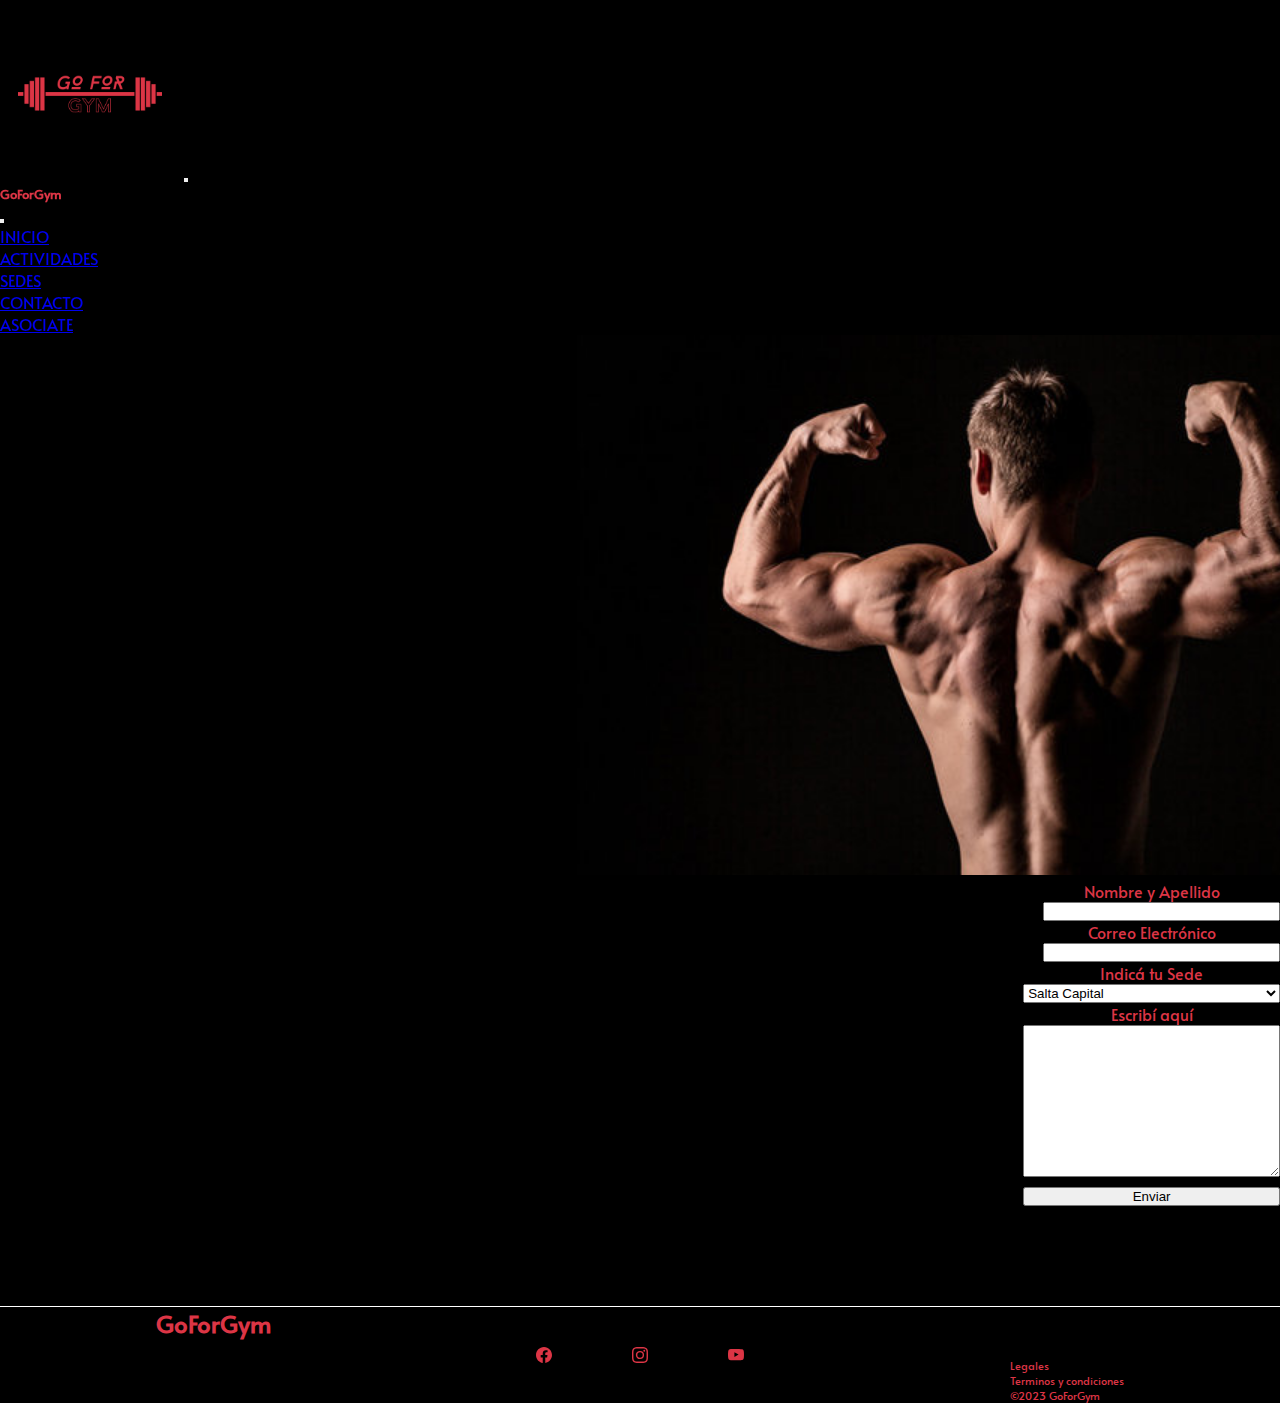
<file: páginas/contacto.html>
<!DOCTYPE html>
<html lang="en">
	<head>
		<meta charset="UTF-8" />
		<meta http-equiv="X-UA-Compatible" content="IE=edge" />
		<meta name="viewport" content="width=device-width, initial-scale=1.0" />
		<meta
			name="description"
			content="No dudes en comunicarte con nosotros para iniciar un nuevo camino a una nueva vida activa"
		/>
		<meta
			name="keywords"
			content="FITNESS, SALUD, BIENESTAR, COMUNIDAD, ACTIVIDAD"
		/>
		<link
			href="https://cdn.jsdelivr.net/npm/bootstrap@5.3.0-alpha1/dist/css/bootstrap.min.css"
			rel="stylesheet"
			integrity="sha384-GLhlTQ8iRABdZLl6O3oVMWSktQOp6b7In1Zl3/Jr59b6EGGoI1aFkw7cmDA6j6gD"
			crossorigin="anonymous"
		/>
		<link
			rel="shortcut icon"
			href="../images/logoPestañaF.png"
			type="image/x-icon"
		/>
		<link href="https://unpkg.com/aos@2.3.1/dist/aos.css" rel="stylesheet" />
		<link rel="stylesheet" href="../sass/styles.css" />
		<title>GoForGym</title>
	</head>

	<body>
		<header
			class="navbar navbar-expand-sm navbar-light-color: rgba($black, .55)"
		>
			<div class="container-fluid">
				<a class="navbar-brand" href="../index.html"
					><img
						class="logoHeader"
						src="../images/logoHeader.png"
						alt="logoGoForGym"
						width="180"
				/></a>
				<button
					class="navbar-toggler"
					type="button"
					data-bs-toggle="offcanvas"
					data-bs-target="#offcanvasNavbar"
					aria-controls="offcanvasNavbar"
				>
					<span class="navbar-toggler-icon bg-danger"></span>
				</button>
				<div
					class="offcanvas offcanvas-end"
					tabindex="-1"
					id="offcanvasNavbar"
					aria-labelledby="offcanvasNavbarLabel"
				>
					<div class="offcanvas-header bg-dark text-danger">
						<h5 class="offcanvas-title" id="offcanvasNavbarLabel">GoForGym</h5>
						<button
							type="button"
							class="btn-close"
							data-bs-dismiss="offcanvas"
							aria-label="Close"
						></button>
					</div>
					<div class="offcanvas-body">
						<ul class="navbar-nav justify-content-end flex-grow-1 pe-3">
							<li class="nav-item">
								<a
									class="nav-link text-danger"
									aria-current="page"
									href="../index.html"
									>INICIO
								</a>
							</li>
							<li class="nav-item">
								<a class="nav-link text-danger" href="./actividades.html"
									>ACTIVIDADES</a
								>
							</li>
							<li class="nav-item">
								<a class="nav-link text-danger" href="./sedes.html">SEDES</a>
							</li>
							<li class="nav-item">
								<a class="nav-link text-danger" href="./contacto.html"
									>CONTACTO</a
								>
							</li>
							<li class="nav-item">
								<a class="nav-link text-danger" href="./asociate.html"
									>ASOCIATE</a
								>
							</li>
						</ul>
					</div>
				</div>
			</div>
		</header>
		<main class="contacto">
			<section class="contacto__banner"></section>
			<section class="contacto__form">
				<section class="contacto__parrafo">
					<h1 data-aos="zoom-in">CONTACTANOS!</h1>
					<p data-aos="zoom-out">
						¿Estás listo para dar el primer paso hacia una vida más saludable y
						en forma? ¡Contáctanos hoy mismo! En nuestro gimnasio, nos
						comprometemos a ayudarte a alcanzar tus metas de fitness y
						bienestar. Ya sea que quieras perder peso, ganar músculo o
						simplemente mantenerte en forma, nuestro equipo de entrenadores
						altamente capacitados está aquí para brindarte todo el apoyo que
						necesitas. Completa nuestro formulario de contacto y uno de nuestros
						representantes se comunicará contigo a la brevedad para hablar sobre
						tus necesidades y programar tu primera sesión. ¡No esperes más para
						mejorar tu calidad de vida!
					</p>
				</section>

				<form class="contacto__consulta">
					<label for="nombre">Nombre y Apellido</label>
					<input type="text" name="nombre" />
					<label for="mail">Correo Electrónico</label>
					<input type="email" name="mail" />
					<div>Indicá tu Sede</div>
					<select name="Indicá Sede">
						<option value="Salta Capital">Salta Capital</option>
						<option value="San Lorenzo">San Lorenzo</option>
						<option value="San Luis">San Luis</option>
					</select>
					<label for="consulta">Escribí aquí</label>
					<textarea name="" cols="30" rows="10"></textarea>
					<button class="btn btn-danger mt-12" type="submit">Enviar</button>
				</form>
			</section>
		</main>
		<footer class="pie">
			<h2><a href="../index.html">GoForGym</a></h2>
			<div class="pie__redes">
				<svg
					xmlns="http://www.w3.org/2000/svg"
					width="16"
					height="16"
					fill="currentColor"
					class="bi bi-facebook"
					viewBox="0 0 16 16"
					alt="logo-facebook"
				>
					<path
						d="M16 8.049c0-4.446-3.582-8.05-8-8.05C3.58 0-.002 3.603-.002 8.05c0 4.017 2.926 7.347 6.75 7.951v-5.625h-2.03V8.05H6.75V6.275c0-2.017 1.195-3.131 3.022-3.131.876 0 1.791.157 1.791.157v1.98h-1.009c-.993 0-1.303.621-1.303 1.258v1.51h2.218l-.354 2.326H9.25V16c3.824-.604 6.75-3.934 6.75-7.951z"
					/>
				</svg>
				<svg
					xmlns="http://www.w3.org/2000/svg"
					width="16"
					height="16"
					fill="currentColor"
					class="bi bi-instagram"
					viewBox="0 0 16 16"
					alt="logo-instagram"
				>
					<path
						d="M8 0C5.829 0 5.556.01 4.703.048 3.85.088 3.269.222 2.76.42a3.917 3.917 0 0 0-1.417.923A3.927 3.927 0 0 0 .42 2.76C.222 3.268.087 3.85.048 4.7.01 5.555 0 5.827 0 8.001c0 2.172.01 2.444.048 3.297.04.852.174 1.433.372 1.942.205.526.478.972.923 1.417.444.445.89.719 1.416.923.51.198 1.09.333 1.942.372C5.555 15.99 5.827 16 8 16s2.444-.01 3.298-.048c.851-.04 1.434-.174 1.943-.372a3.916 3.916 0 0 0 1.416-.923c.445-.445.718-.891.923-1.417.197-.509.332-1.09.372-1.942C15.99 10.445 16 10.173 16 8s-.01-2.445-.048-3.299c-.04-.851-.175-1.433-.372-1.941a3.926 3.926 0 0 0-.923-1.417A3.911 3.911 0 0 0 13.24.42c-.51-.198-1.092-.333-1.943-.372C10.443.01 10.172 0 7.998 0h.003zm-.717 1.442h.718c2.136 0 2.389.007 3.232.046.78.035 1.204.166 1.486.275.373.145.64.319.92.599.28.28.453.546.598.92.11.281.24.705.275 1.485.039.843.047 1.096.047 3.231s-.008 2.389-.047 3.232c-.035.78-.166 1.203-.275 1.485a2.47 2.47 0 0 1-.599.919c-.28.28-.546.453-.92.598-.28.11-.704.24-1.485.276-.843.038-1.096.047-3.232.047s-2.39-.009-3.233-.047c-.78-.036-1.203-.166-1.485-.276a2.478 2.478 0 0 1-.92-.598 2.48 2.48 0 0 1-.6-.92c-.109-.281-.24-.705-.275-1.485-.038-.843-.046-1.096-.046-3.233 0-2.136.008-2.388.046-3.231.036-.78.166-1.204.276-1.486.145-.373.319-.64.599-.92.28-.28.546-.453.92-.598.282-.11.705-.24 1.485-.276.738-.034 1.024-.044 2.515-.045v.002zm4.988 1.328a.96.96 0 1 0 0 1.92.96.96 0 0 0 0-1.92zm-4.27 1.122a4.109 4.109 0 1 0 0 8.217 4.109 4.109 0 0 0 0-8.217zm0 1.441a2.667 2.667 0 1 1 0 5.334 2.667 2.667 0 0 1 0-5.334z"
					/>
				</svg>
				<svg
					xmlns="http://www.w3.org/2000/svg"
					width="16"
					height="16"
					fill="currentColor"
					class="bi bi-youtube"
					viewBox="0 0 16 16"
					alt="logo-youtube"
				>
					<path
						d="M8.051 1.999h.089c.822.003 4.987.033 6.11.335a2.01 2.01 0 0 1 1.415 1.42c.101.38.172.883.22 1.402l.01.104.022.26.008.104c.065.914.073 1.77.074 1.957v.075c-.001.194-.01 1.108-.082 2.06l-.008.105-.009.104c-.05.572-.124 1.14-.235 1.558a2.007 2.007 0 0 1-1.415 1.42c-1.16.312-5.569.334-6.18.335h-.142c-.309 0-1.587-.006-2.927-.052l-.17-.006-.087-.004-.171-.007-.171-.007c-1.11-.049-2.167-.128-2.654-.26a2.007 2.007 0 0 1-1.415-1.419c-.111-.417-.185-.986-.235-1.558L.09 9.82l-.008-.104A31.4 31.4 0 0 1 0 7.68v-.123c.002-.215.01-.958.064-1.778l.007-.103.003-.052.008-.104.022-.26.01-.104c.048-.519.119-1.023.22-1.402a2.007 2.007 0 0 1 1.415-1.42c.487-.13 1.544-.21 2.654-.26l.17-.007.172-.006.086-.003.171-.007A99.788 99.788 0 0 1 7.858 2h.193zM6.4 5.209v4.818l4.157-2.408L6.4 5.209z"
					/>
				</svg>
			</div>
			<div class="pie__legales">
				<p>Legales</p>
				<p>Terminos y condiciones</p>
				<p>&copy;2023 GoForGym</p>
			</div>
		</footer>
		<script src="https://unpkg.com/aos@2.3.1/dist/aos.js"></script>
		<script>
			AOS.init();
		</script>
		<script
			src="https://cdn.jsdelivr.net/npm/@popperjs/core@2.11.6/dist/umd/popper.min.js"
			integrity="sha384-oBqDVmMz9ATKxIep9tiCxS/Z9fNfEXiDAYTujMAeBAsjFuCZSmKbSSUnQlmh/jp3"
			crossorigin="anonymous"
		></script>
		<script
			src="https://cdn.jsdelivr.net/npm/bootstrap@5.3.0-alpha1/dist/js/bootstrap.min.js"
			integrity="sha384-mQ93GR66B00ZXjt0YO5KlohRA5SY2XofN4zfuZxLkoj1gXtW8ANNCe9d5Y3eG5eD"
			crossorigin="anonymous"
		></script>
	</body>
</html>
</file>
<file: sass/styles.css>
@charset "UTF-8";
/* variables */
/* mixings */
@import url("https://fonts.googleapis.com/css2?family=Alata&display=swap");
.inicio {
  background-image: url(../images/imagen-index.jpg);
  background-size: 110%;
  background-repeat: no-repeat;
  height: 86vh;
  display: flex;
  flex-direction: column;
  justify-content: center;
  align-items: baseline;
  background-color: black;
  color: rgb(220, 53, 69);
  text-align: center;
  line-height: 222%;
  margin-bottom: 50px;
}
.inicio h1 {
  margin-left: 100px;
}
.inicio h2 {
  text-align: justify;
  color: bisque;
  width: 560px;
}

.inicio__content {
  display: flex;
  justify-content: space-between;
  padding: 20px;
}

.inicio__quienes-somos {
  width: 50%;
  display: flex;
  flex-direction: column;
  align-items: center;
}

.inicio__content p {
  font-size: 1.1rem;
  text-align: justify;
  padding: 30px 50px;
  color: bisque;
}

.actividades {
  display: grid;
  grid-template-columns: repeat(3, 1fr);
  grid-template-rows: repeat(2, 1fr);
  -moz-column-gap: 10px;
       column-gap: 10px;
  row-gap: 10px;
  margin-bottom: 50px;
}
.actividades div {
  text-align: center;
  color: rgb(220, 53, 69);
}
.actividades div img {
  -o-object-fit: cover;
     object-fit: cover;
  width: 100%;
}
.actividades div :hover {
  filter: saturate(180%);
}
.actividades div p {
  font-size: 1.5rem;
  color: bisque;
}

.asociate__banner {
  background-image: url(../images/banner-asociate.jpg);
  background-repeat: no-repeat;
  background-size: cover;
  height: 60vh;
  display: flex;
  justify-content: flex-start;
  align-items: center;
}
.asociate__banner h1 {
  display: flex;
  justify-content: flex-start;
  margin-bottom: 20%;
  width: 50%;
  margin-left: 5%;
}

.asociate {
  background-color: black;
  margin-bottom: 50px;
}
.asociate h2 {
  text-align: center;
  margin-top: 30px;
  margin-bottom: 30px;
}
.asociate .datospersonales {
  text-align: center;
}

.row {
  margin-left: 222px;
}

.elegiSedes li {
  text-decoration: none;
  display: inline-flex;
  text-align: center;
  white-space: pre-line;
}

iframe {
  display: inline-flex;
  width: 150px;
  height: 150px;
  margin-bottom: 7px;
  margin-right: 15px;
  border-radius: 50%;
  transition: all 1s;
}
iframe:hover {
  transform: rotateY(360deg);
}

input {
  text-align: center;
  margin-left: 20px;
  color: bisque;
}

form div a {
  margin-top: 6px;
}
form div label {
  color: bisque;
}

.sedes {
  margin-bottom: 50px;
}
.sedes h2 {
  text-align: center;
}

.sedes__iframes {
  display: flex;
  justify-content: space-around;
  margin-top: 70px;
}
.sedes__iframes li {
  list-style: none;
}
.sedes__iframes li iframe {
  border-radius: 50%;
  width: 180px;
  height: 180px;
  transition: all 1s;
}
.sedes__iframes li iframe:hover {
  transform: rotateX(360deg);
}

.sedes__banner {
  background-image: url(../images/banner-sedes.jpg);
  background-repeat: no-repeat;
  background-size: cover;
  height: 60vh;
}
.sedes__banner h1 {
  display: flex;
  justify-content: flex-start;
  align-items: stretch;
  margin-top: 5%;
  width: 50%;
  margin-left: 5%;
}

.contacto {
  display: flex;
  flex-direction: column;
  row-gap: 5px;
  margin-bottom: 50px;
}
.contacto .contacto__banner {
  background-image: url(../images/banner-contacto.jpg);
  background-repeat: no-repeat;
  background-size: cover;
  height: 60vh;
}
.contacto .contacto__banner h1 {
  display: flex;
  justify-content: flex-start;
  align-items: stretch;
  margin-top: 5%;
  width: 50%;
  margin-left: 5%;
}
.contacto .contacto__form {
  display: flex;
  justify-content: space-evenly;
  align-items: center;
  text-align: center;
}
.contacto .contacto__parrafo {
  width: 80%;
  text-align: center;
}
.contacto .contacto__parrafo p {
  font-size: 1.3rem;
  color: bisque;
}
.contacto .contacto__consulta {
  display: grid;
  margin-bottom: 50px;
}
.contacto .contacto__consulta button {
  margin-top: 10px;
}

/*Estilos Generales*/
* {
  padding: 0;
  margin: 0;
}

body {
  font-family: "Alata", sans-serif;
  color: rgb(220, 53, 69);
  background-color: black;
}

/*HEADER*/
.navbar {
  position: sticky;
  top: 0px;
  z-index: 100;
  background-color: black;
}

.offcanvas-body ul li a:hover {
  background-color: rgb(220, 53, 69) !important;
  color: black !important;
  border-radius: 20% !important;
}

div.container-fluid a.navbar-brand button.navbar-toggler {
  color: rgb(220, 53, 69);
}

/*PIE DE PÁGINA*/
.pie {
  background-color: black;
  color: rgb(220, 53, 69);
  display: grid;
  grid-template-columns: repeat(3, 2fr);
  justify-items: center;
  border-top: 1px solid white;
}
.pie h2 a {
  text-decoration: none;
  color: rgb(220, 53, 69);
}
.pie .pie__redes {
  display: flex;
  justify-content: space-around;
}
.pie .pie__redes svg {
  margin: 40px;
  color: rgb(220, 53, 69);
}

.pie__paginas {
  display: flex;
  flex-direction: column;
  align-items: flex-end;
  justify-content: flex-end;
  margin-top: 10px;
}
.pie__paginas ul {
  list-style: none;
  display: flex;
  flex-direction: column-reverse;
  font-size: 0.7rem;
}
.pie__paginas h3 {
  font-size: 1.3rem;
  text-align: end;
}

.pie__legales {
  display: flex;
  flex-direction: column;
  justify-content: flex-end;
}
.pie__legales p {
  font-size: 0.7rem;
}

/* MEDIA QUERIES */
/* Tablet */
@media (min-width: 767px) and (max-width: 1024px) {
  /* HEADER */
  .encabezado .encabezado__menuPrincipal {
    display: flex;
    flex-direction: column;
    list-style: none;
    align-items: center;
    justify-content: space-evenly;
  }
  /* INICIO */
  .inicio {
    background-image: url(../images/imagen-index.jpg);
    height: 129vh;
    background-repeat: no-repeat;
    display: flex;
    margin-bottom: -394px;
  }
  .inicio h1 {
    text-align: center;
  }
  .inicio h1 h2 {
    width: auto;
    text-align: center;
  }
  .inicio__content {
    display: flex;
    flex-direction: column;
    align-items: center;
  }
  /* ACTIVIDADES */
  .actividades {
    grid-template-columns: 1fr;
    grid-template-rows: 6fr;
  }
  /* SEDES */
  .sedes__banner {
    background-image: url(../images/banner-sedes-tablet.jpg);
    background-repeat: no-repeat;
    background-size: cover;
    height: 60vh;
  }
}
/* Mobile */
@media (min-width: 320px) and (max-width: 767px) {
  /* HEADER */
  .container-fluid img {
    width: 120px;
    height: 120px;
  }
  /* INICIO */
  .inicio {
    background-image: url(../images/imagen-index-mobile1.jpg);
    height: 87vh;
    background-size: 100%;
    background-repeat: no-repeat;
    display: flex;
    flex-direction: column;
    align-items: stretch;
    margin-bottom: -100px;
  }
  .inicio h1 {
    text-align: center;
    width: 60%;
    margin-left: 45px;
  }
  .inicio h2 {
    width: 93%;
    text-align: center;
  }
  .inicio__content {
    display: flex;
    flex-direction: column;
    align-items: center;
  }
  .inicio__content .inicio__quienes-somos {
    width: 100%;
  }
  .inicio__quienes-somos p {
    text-align: center;
    padding: 10px 25px;
  }
  /* ACTIVIDADES */
  .actividades {
    grid-template-columns: 1fr;
    grid-template-rows: 6fr;
    margin-right: 15px;
    margin-left: 15px;
  }
  .actividades div img {
    -o-object-fit: cover;
       object-fit: cover;
    width: 100%;
  }
  /* SEDES */
  .sedes {
    margin-top: 25%;
  }
  .sedes h2 {
    text-align: center;
  }
  .sedes__banner {
    background-image: url(../images/banner-sedes-mobile.jpg);
    background-repeat: no-repeat;
    height: 24vh;
    background-size: 100%;
  }
  .sedes__banner h1 {
    font-size: inherit;
  }
  .sedes__iframes {
    flex-direction: column;
  }
  /* CONTACTO */
  .contacto .contacto__banner {
    background-image: url(../images/banner-contacto-mobile.jpg);
    background-repeat: no-repeat;
    background-size: 100%;
    height: 22vh;
  }
  .contacto .contacto__banner h1 {
    font-size: inherit;
  }
  .contacto__form {
    display: flex;
    flex-direction: column;
    align-items: center;
    margin-top: 10%;
  }
  .contacto__parrafo h1 {
    font-size: inherit;
  }
  .contacto__parrafo p {
    font-size: inherit;
  }
  .menuContacto {
    display: flex;
  }
  .consulta {
    display: grid;
    justify-items: center;
  }
  /* ASOCIATE */
  .asociate {
    margin-top: 20%;
  }
  .asociate__banner {
    background-image: url(../images/banner-asociate-mobile.jpg);
    background-repeat: no-repeat;
    background-size: 100%;
    height: 20vh;
  }
  .asociate__banner h1 {
    margin-top: 30%;
    font-size: inherit;
  }
  .elegiSedes li {
    flex-direction: column;
    align-items: center;
  }
  .d-flex {
    display: flex !important;
    flex-direction: column;
  }
  .row {
    flex-direction: column;
    align-items: center;
    margin-left: 0px;
  }
  .elegiSedes ul {
    padding-left: 3rem;
  }
  /* FOOTER */
  .pie {
    grid-template-columns: auto;
    border-top: 0.5px solid white;
  }
}/*# sourceMappingURL=styles.css.map */
</file>
